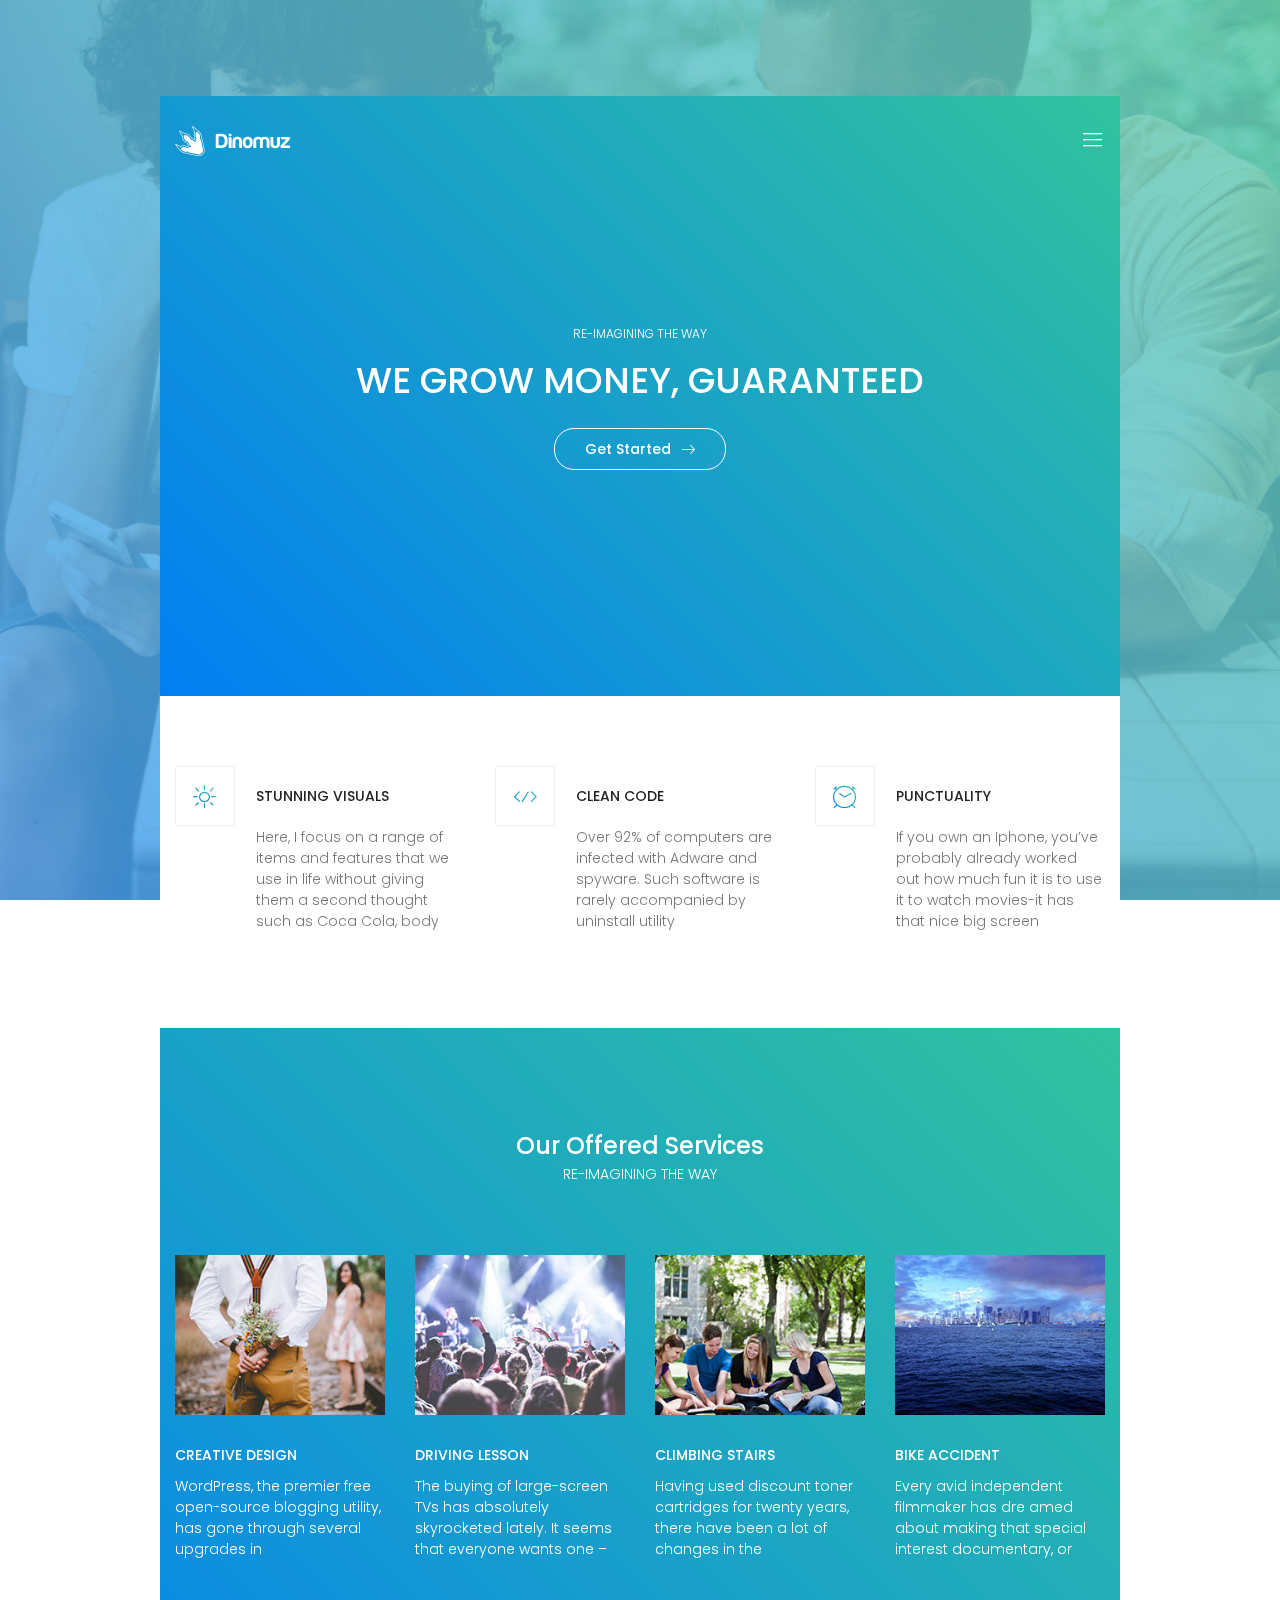
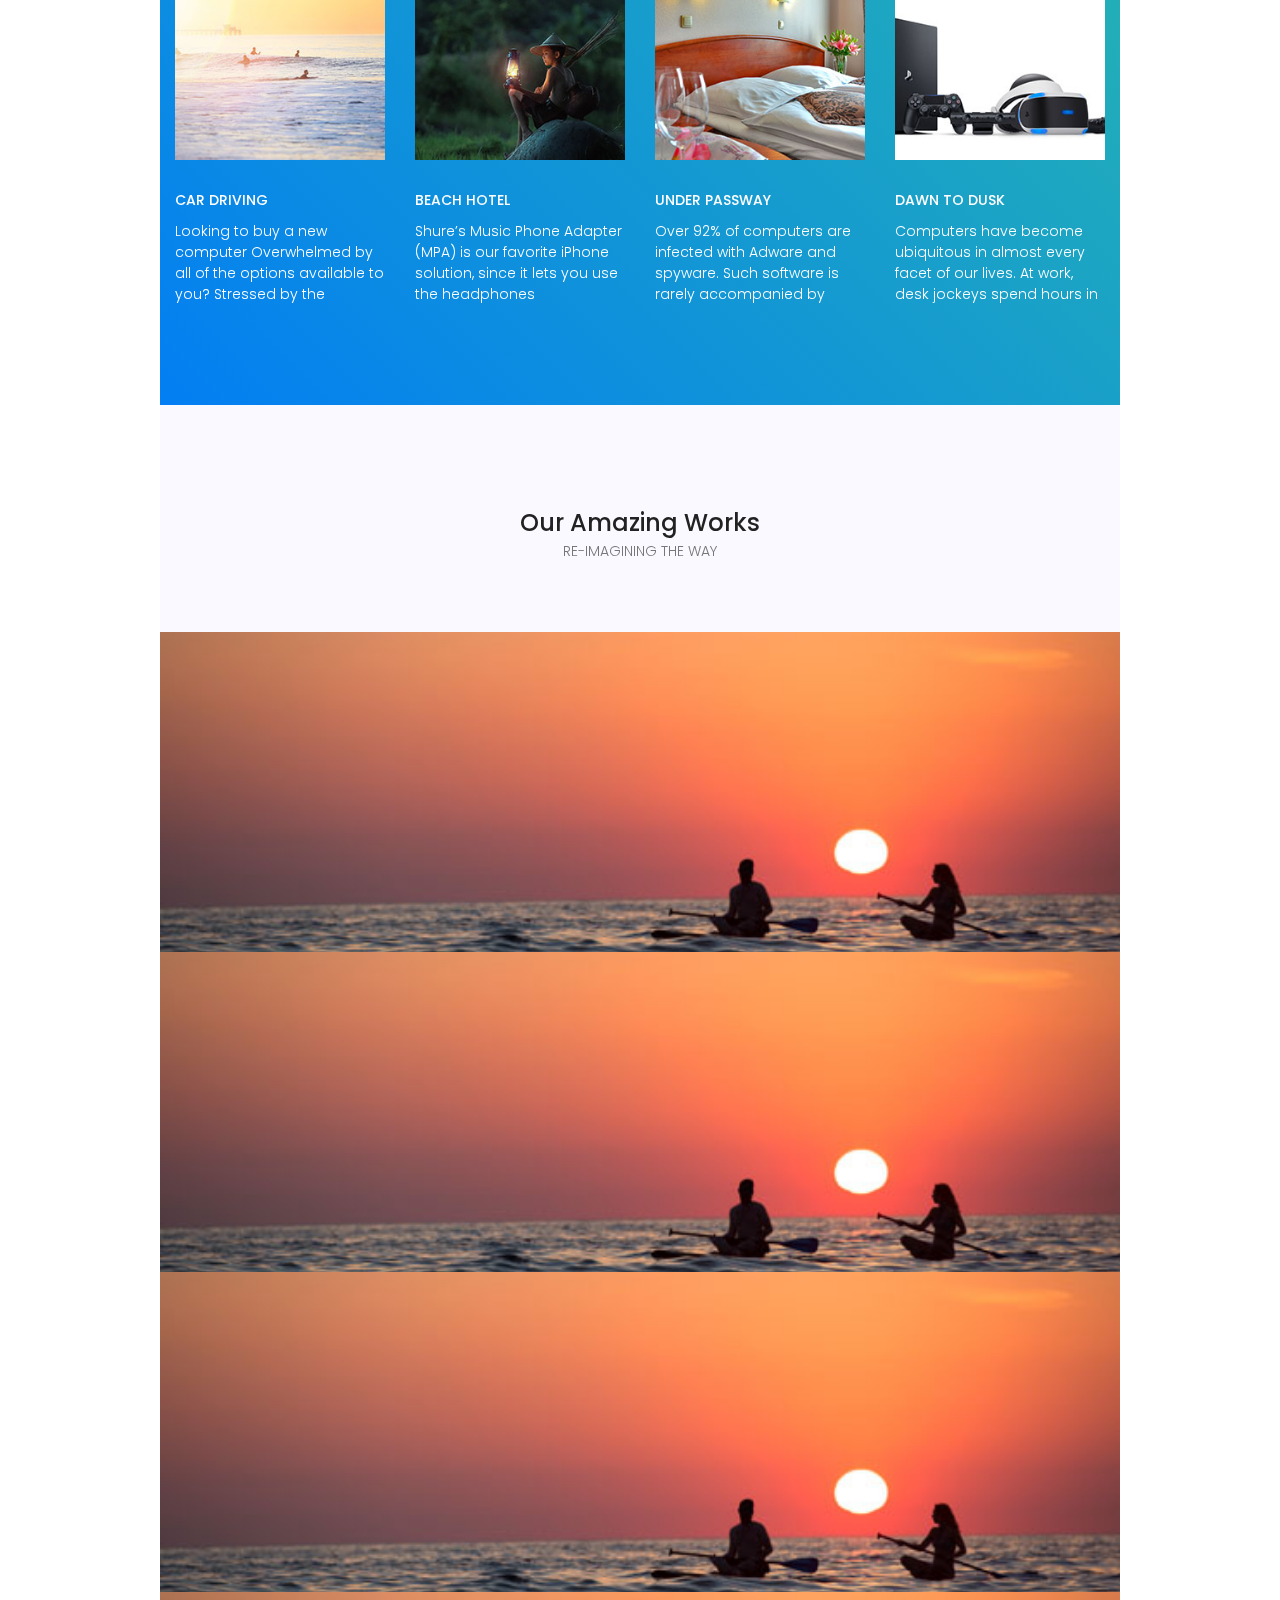
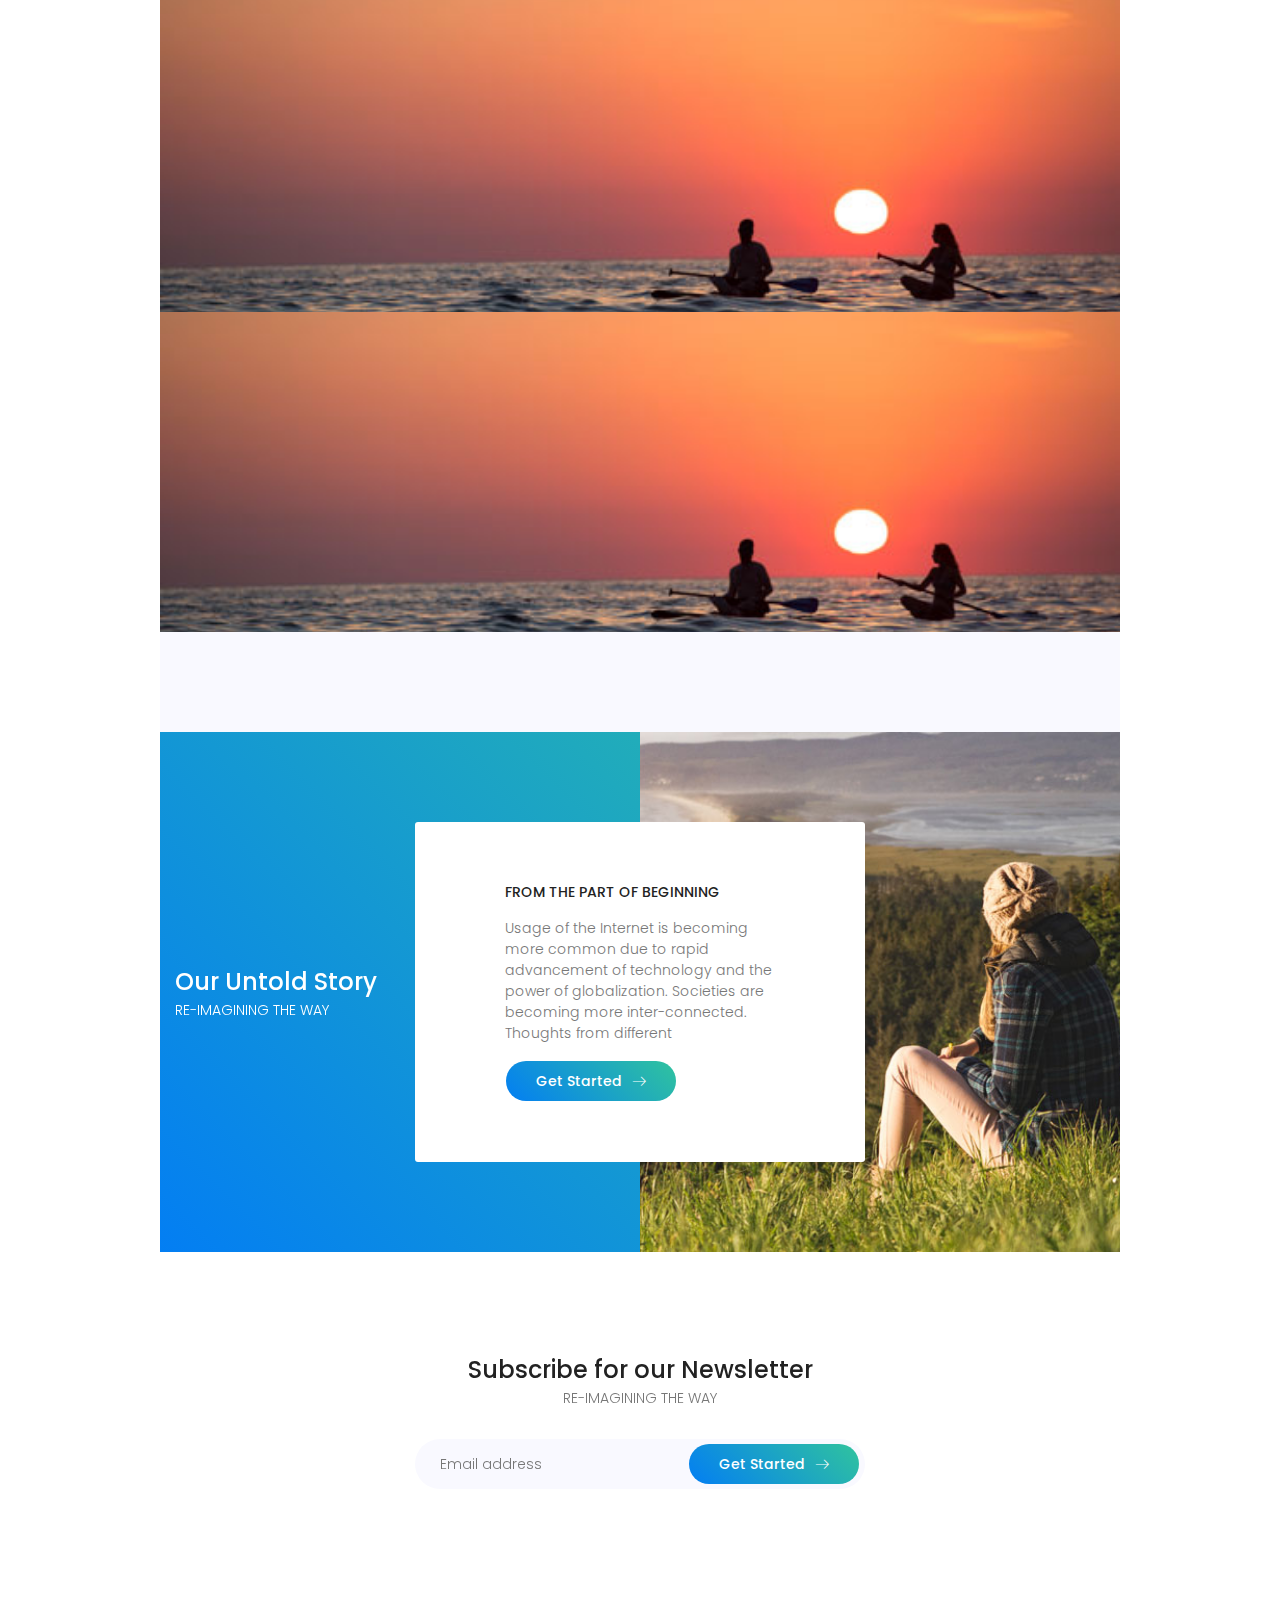
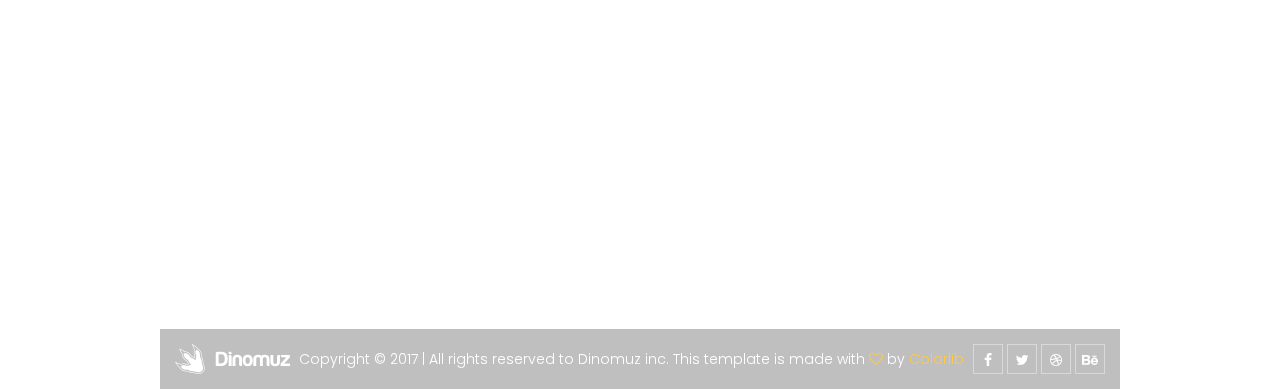
<file: index.html>
<!DOCTYPE html>
<html lang="en" dir="ltr">

<head>
	<meta name="viewport" content="width=device-width, initial-scale=1, shrink-to-fit=no">
	<!-- Favicon ここでファビコンを設定します。-->
	<link rel="shortcut icon" href="img/sample.png">
	<meta name="author" content="AIESEC in Japan">
	<!-- Meta Description -->
	<meta name="description" content="ここにサイトの説明が入ります。50文字を目安で">
	<!-- このサイトに関連するキーワードを入れておきましょう-->
	<meta name="keywords" content="インターン,海外,アイセック">
	<meta charset="UTF-8">
	<!-- タイトルを書きましょう。 -->
	<title>LP_Format</title>
<!--===========================
CSS
=============================== -->
  <link rel="stylesheet" href="css/linearicons.css">
  <link rel="stylesheet" href="css/owl.carousel.css">
  <link rel="stylesheet" href="css/font-awesome.min.css">
  <link rel="stylesheet" href="css/nice-select.css">
  <link rel="stylesheet" href="css/bootstrap.css">
  <link rel="stylesheet" href="css/main.css">
  <link rel="stylesheet" href="css/style.css">
<!--===========================
Google Font
=========================== -->
  <link href="https://fonts.googleapis.com/css?family=Poppins:300,500,600" rel="stylesheet">

  <!--===========================
  Google Analysis もしGAを入れるならこの下に
  =========================== -->


</head>

<body>
  <div class="main-wrapper-first">
    <header class="site-header">
      <div class="container">
        <div class="header-wrap">
          <div class="header-top d-flex justify-content-between align-items-center">
            <div class="logo">
              <a href="index.html"><img src="img/logo.png" alt=""></a>
            </div>
            <div class="main-menubar d-flex align-items-center">
              <nav class="hide">
                <a href="index.html">Home</a>
                <a href="generic.html">Generic</a>
                <a href="elements.html">Elements</a>
              </nav>
              <div class="menu-bar"><span class="lnr lnr-menu"></span></div>
            </div>
          </div>
        </div>
      </div>
    </header>
    <div class="banner-area">
      <div class="container">
        <div class="row justify-content-center height align-items-center">
          <div class="col-lg-8">
            <div class="banner-content text-center">
              <span class="text-white top text-uppercase">Re-imagining the way</span>
              <h1 class="text-white text-uppercase">We grow money, Guaranteed</h1>
              <a href="#" class="primary-btn d-inline-flex align-items-center"><span class="mr-10">Get Started</span><span class="lnr lnr-arrow-right"></span></a>
            </div>
          </div>
        </div>
      </div>
    </div>

    <!-- Start Feature Area -->
    <main class="site-main">

    <section class="featured-area">
      <div class="container">
        <div class="row">
          <div class="col-md-4">
            <div class="single-feature d-flex flex-wrap justify-content-between">
              <div class="icon d-flex align-items-center justify-content-center">
                <span class="lnr lnr-sun"></span>
              </div>
              <div class="desc">
                <h6 class="title text-uppercase">Stunning Visuals</h6>
                <p>Here, I focus on a range of items and features that we use in life without giving them a second thought such as Coca Cola, body</p>
              </div>
            </div>
          </div>
          <div class="col-md-4">
            <div class="single-feature d-flex flex-wrap justify-content-between">
              <div class="icon d-flex align-items-center justify-content-center">
                <span class="lnr lnr-code"></span>
              </div>
              <div class="desc">
                <h6 class="title text-uppercase">Clean Code</h6>
                <p>Over 92% of computers are infected with Adware and spyware. Such software is rarely accompanied by uninstall utility </p>
              </div>
            </div>
          </div>
          <div class="col-md-4">
            <div class="single-feature d-flex flex-wrap justify-content-between">
              <div class="icon d-flex align-items-center justify-content-center">
                <span class="lnr lnr-clock"></span>
              </div>
              <div class="desc">
                <h6 class="title text-uppercase">Punctuality</h6>
                <p>If you own an Iphone, you’ve probably already worked out how much fun it is to use it to watch movies-it has that nice big screen</p>
              </div>
            </div>
          </div>
        </div>
      </div>
    </section>
    <!-- End Feature Area -->
    <!-- Start Service Area -->
    <section class="service-area">
      <div class="container">
        <div class="row justify-content-center">
          <div class="col-lg-8">
            <div class="section-title text-center">
              <h3 class="text-white">Our Offered Services</h3>
              <span class="text-white text-uppercase">Re-imagining the way</span>
            </div>
          </div>
        </div>
        <div class="row">
          <div class="col-lg-3 col-sm-6">
            <div class="single-service">
              <div class="thumb" style="background: url(img/s1.jpg);">
                <div class="overlay overlay-content d-flex justify-content-center align-items-center">
                  <a href="#" class="primary-btn hover d-inline-flex align-items-center"><span class="mr-10">Get Started</span><span class="lnr lnr-arrow-right"></span></a>
                </div>
              </div>
              <div class="desc">
                <h6 class="text-uppercase text-white">Creative Design</h6>
                <p class="text-white">WordPress, the premier free open-source blogging utility, has gone through several upgrades in</p>
              </div>
            </div>
          </div>
          <div class="col-lg-3 col-sm-6">
            <div class="single-service">
              <div class="thumb" style="background: url(img/s2.jpg);">
                <div class="overlay overlay-content d-flex justify-content-center align-items-center">
                  <a href="#" class="primary-btn hover d-inline-flex align-items-center"><span class="mr-10">Get Started</span><span class="lnr lnr-arrow-right"></span></a>
                </div>
              </div>
              <div class="desc">
                <h6 class="text-uppercase text-white">Driving Lesson</h6>
                <p class="text-white">The buying of large-screen TVs has absolutely skyrocketed lately. It seems that everyone wants one – </p>
              </div>
            </div>
          </div>
          <div class="col-lg-3 col-sm-6">
            <div class="single-service">
              <div class="thumb" style="background: url(img/s3.jpg);">
                <div class="overlay overlay-content d-flex justify-content-center align-items-center">
                  <a href="#" class="primary-btn hover d-inline-flex align-items-center"><span class="mr-10">Get Started</span><span class="lnr lnr-arrow-right"></span></a>
                </div>
              </div>
              <div class="desc">
                <h6 class="text-uppercase text-white">Climbing Stairs</h6>
                <p class="text-white">Having used discount toner cartridges for twenty years, there have been a lot of changes in the </p>
              </div>
            </div>
          </div>
          <div class="col-lg-3 col-sm-6">
            <div class="single-service">
              <div class="thumb" style="background: url(img/s4.jpg);">
                <div class="overlay overlay-content d-flex justify-content-center align-items-center">
                  <a href="#" class="primary-btn hover d-inline-flex align-items-center"><span class="mr-10">Get Started</span><span class="lnr lnr-arrow-right"></span></a>
                </div>
              </div>
              <div class="desc">
                <h6 class="text-uppercase text-white">Bike Accident</h6>
                <p class="text-white">Every avid independent filmmaker has dre amed about making that special interest documentary, or </p>
              </div>
            </div>
          </div>
          <div class="col-lg-3 col-sm-6">
            <div class="single-service">
              <div class="thumb" style="background: url(img/s5.jpg);">
                <div class="overlay overlay-content d-flex justify-content-center align-items-center">
                  <a href="#" class="primary-btn hover d-inline-flex align-items-center"><span class="mr-10">Get Started</span><span class="lnr lnr-arrow-right"></span></a>
                </div>
              </div>
              <div class="desc">
                <h6 class="text-uppercase text-white">Car Driving</h6>
                <p class="text-white">Looking to buy a new computer Overwhelmed by all of the options available to you? Stressed by the </p>
              </div>
            </div>
          </div>
          <div class="col-lg-3 col-sm-6">
            <div class="single-service">
              <div class="thumb" style="background: url(img/s6.jpg);">
                <div class="overlay overlay-content d-flex justify-content-center align-items-center">
                  <a href="#" class="primary-btn hover d-inline-flex align-items-center"><span class="mr-10">Get Started</span><span class="lnr lnr-arrow-right"></span></a>
                </div>
              </div>
              <div class="desc">
                <h6 class="text-uppercase text-white">Beach HoTel</h6>
                <p class="text-white">Shure’s Music Phone Adapter (MPA) is our favorite iPhone solution, since it lets you use the headphones </p>
              </div>
            </div>
          </div>
          <div class="col-lg-3 col-sm-6">
            <div class="single-service">
              <div class="thumb" style="background: url(img/s7.jpg);">
                <div class="overlay overlay-content d-flex justify-content-center align-items-center">
                  <a href="#" class="primary-btn hover d-inline-flex align-items-center"><span class="mr-10">Get Started</span><span class="lnr lnr-arrow-right"></span></a>
                </div>
              </div>
              <div class="desc">
                <h6 class="text-uppercase text-white">Under Passway</h6>
                <p class="text-white">Over 92% of computers are infected with Adware and spyware. Such software is rarely accompanied by</p>
              </div>
            </div>
          </div>
          <div class="col-lg-3 col-sm-6">
            <div class="single-service">
              <div class="thumb" style="background: url(img/s8.jpg);">
                <div class="overlay overlay-content d-flex justify-content-center align-items-center">
                  <a href="#" class="primary-btn hover d-inline-flex align-items-center"><span class="mr-10">Get Started</span><span class="lnr lnr-arrow-right"></span></a>
                </div>
              </div>
              <div class="desc">
                <h6 class="text-uppercase text-white">Dawn to dusk</h6>
                <p class="text-white">Computers have become ubiquitous in almost every facet of our lives. At work, desk jockeys spend hours in </p>
              </div>
            </div>
          </div>
        </div>
      </div>
    </section>
    <!-- End Service Area -->
    <!-- Start Amazing Works Area -->
  </div>
  <div class="main-wrapper">
    <section class="amazing-works-area">
        <div class="row justify-content-center">
          <div class="col-lg-8">
            <div class="section-title text-center">
              <h3>Our Amazing Works</h3>
              <span class="text-uppercase">Re-imagining the way</span>
            </div>
          </div>
        </div>
        <div class="active-works-carousel mt-40">
          <div class="item">
            <div class="thumb" style="background: url(img/w1.jpg);"></div>
            <div class="caption text-center">
              <h6 class="text-uppercase">Vector Illustration</h6>
              <p>LCD screens are uniquely modern in style, and the liquid crystals that make them work have allowed humanity to</p>
            </div>
          </div>
          <div class="item">
            <div class="thumb" style="background: url(img/w1.jpg);"></div>
            <div class="caption text-center">
              <h6 class="text-uppercase">Vector Illustration</h6>
              <p>LCD screens are uniquely modern in style, and the liquid crystals that make them work have allowed humanity to</p>
            </div>
          </div>
          <div class="item">
            <div class="thumb" style="background: url(img/w1.jpg);"></div>
            <div class="caption text-center">
              <h6 class="text-uppercase">Vector Illustration</h6>
              <p>LCD screens are uniquely modern in style, and the liquid crystals that make them work have allowed humanity to</p>
            </div>
          </div>
          <div class="item">
            <div class="thumb" style="background: url(img/w1.jpg);"></div>
            <div class="caption text-center">
              <h6 class="text-uppercase">Vector Illustration</h6>
              <p>LCD screens are uniquely modern in style, and the liquid crystals that make them work have allowed humanity to</p>
            </div>
          </div>
          <div class="item">
            <div class="thumb" style="background: url(img/w1.jpg);"></div>
            <div class="caption text-center">
              <h6 class="text-uppercase">Vector Illustration</h6>
              <p>LCD screens are uniquely modern in style, and the liquid crystals that make them work have allowed humanity to</p>
            </div>
          </div>
        </div>
    </section>
  </div>
  <div class="main-wrapper">
    <!-- End Amazing Works Area -->
    <!-- Start Story Area -->
    <section class="story-area">
      <div class="container">
        <div class="row align-items-center">
          <div class="col-lg-3">
            <div class="story-title">
              <h3 class="text-white">Our Untold Story</h3>
              <span class="text-uppercase text-white">Re-imagining the way</span>
            </div>
          </div>
          <div class="col-lg-6">
            <div class="story-box">
              <h6 class="text-uppercase">From the part of beginning</h6>
              <p>Usage of the Internet is becoming more common due to rapid advancement of technology and the power of globalization. Societies are becoming more inter-connected. Thoughts from different</p>
              <a href="#" class="primary-btn hover d-inline-flex align-items-center"><span class="mr-10">Get Started</span><span class="lnr lnr-arrow-right"></span></a>
            </div>
          </div>
        </div>
      </div>
    </section>
    <!-- End Story Area -->
    <!-- Start Subscription Area -->
    <section class="subscription-area">
      <div class="container">
        <div class="row justify-content-center">
          <div class="col-lg-8">
            <div class="section-title text-center">
              <h3>Subscribe for our Newsletter</h3>
              <span class="text-uppercase">Re-imagining the way</span>
            </div>
          </div>
        </div>
        <div class="row justify-content-center">
          <div class="col-lg-6">
            <div id="mc_embed_signup">
              <form target="_blank" novalidate action="https://spondonit.us12.list-manage.com/subscribe/post?u=1462626880ade1ac87bd9c93a&id=92a4423d01" method="get" class="subscription relative">
                <input type="email" name="EMAIL" placeholder="Email address" onfocus="this.placeholder = ''" onblur="this.placeholder = 'Email address'" required>
                <div style="position: absolute; left: -5000px;">
                  <input type="text" name="b_36c4fd991d266f23781ded980_aefe40901a" tabindex="-1" value="">
                </div>
                <button class="primary-btn hover d-inline-flex align-items-center"><span class="mr-10">Get Started</span><span class="lnr lnr-arrow-right"></span></button>
                <div class="info"></div>
              </form>
            </div>
          </div>
        </div>
      </div>
    </section>

  </main>
    <!-- End Subscription Area -->
    <!-- Start Footer Widget Area -->
    <section class="footer-widget-area">
      <div class="container">
        <div class="row">
          <div class="col-md-4">
            <div class="single-widget d-flex flex-wrap justify-content-between">
              <div class="icon d-flex align-items-center justify-content-center">
                <span class="lnr lnr-pushpin"></span>
              </div>
              <div class="desc">
                <h6 class="title text-uppercase">Address</h6>
                <p>56/8, panthapath, west <br> dhanmondi, kalabagan, <br>Dhaka - 1205</p>
              </div>
            </div>
          </div>
          <div class="col-md-4">
            <div class="single-widget d-flex flex-wrap justify-content-between">
              <div class="icon d-flex align-items-center justify-content-center">
                <span class="lnr lnr-earth"></span>
              </div>
              <div class="desc">
                <h6 class="title text-uppercase">Email Address</h6>
                <div class="contact">
                  <a href="mailto:info@dataarc.com">info@dataarc.com</a> <br>
                  <a href="mailto:support@dataarc.com">support@dataarc.com</a>
                </div>
              </div>
            </div>
          </div>
          <div class="col-md-4">
            <div class="single-widget d-flex flex-wrap justify-content-between">
              <div class="icon d-flex align-items-center justify-content-center">
                <span class="lnr lnr-phone"></span>
              </div>
              <div class="desc">
                <h6 class="title text-uppercase">Phone Number</h6>
                <div class="contact">
                  <a href="tel:1545">012 4562 982 3612</a> <br>
                  <a href="tel:54512">012 6321 956 4587</a>
                </div>
              </div>
            </div>
          </div>
        </div>
      </div>
    </section>
    <!-- End Footer Widget Area -->
    <!-- Start footer Area -->
    <footer class="site-footer">
      <div class="container">
        <div class="footer-content d-flex justify-content-between align-items-center flex-wrap">
          <div class="logo">
            <img src="img/logo.png" alt="">
          </div>
          <div class="copy-right-text">Copyright &copy; 2017  |  All rights reserved to Dinomuz inc. This template is made with <i class="fa fa-heart-o" aria-hidden="true"></i> by <a href="https://colorlib.com" target="_blank">Colorlib</a></div>
          <div class="footer-social">
            <a href="#"><i class="fa fa-facebook"></i></a>
            <a href="#"><i class="fa fa-twitter"></i></a>
            <a href="#"><i class="fa fa-dribbble"></i></a>
            <a href="#"><i class="fa fa-behance"></i></a>
          </div>
        </div>
      </div>
    </footer>
    <!-- End footer Area -->
  </div>
  <!--
JavaScripts
========================== -->
  <script src="js/vendor/jquery-2.2.4.min.js"></script>
  <script src="https://cdnjs.cloudflare.com/ajax/libs/popper.js/1.11.0/umd/popper.min.js" integrity="sha384-b/U6ypiBEHpOf/4+1nzFpr53nxSS+GLCkfwBdFNTxtclqqenISfwAzpKaMNFNmj4" crossorigin="anonymous"></script>
  <script src="js/vendor/bootstrap.min.js"></script>
  <script src="js/jquery.ajaxchimp.min.js"></script>
  <script src="js/owl.carousel.min.js"></script>
  <script src="js/jquery.nice-select.min.js"></script>
  <script src="js/main.js"></script>
</body>

</html>
</file>
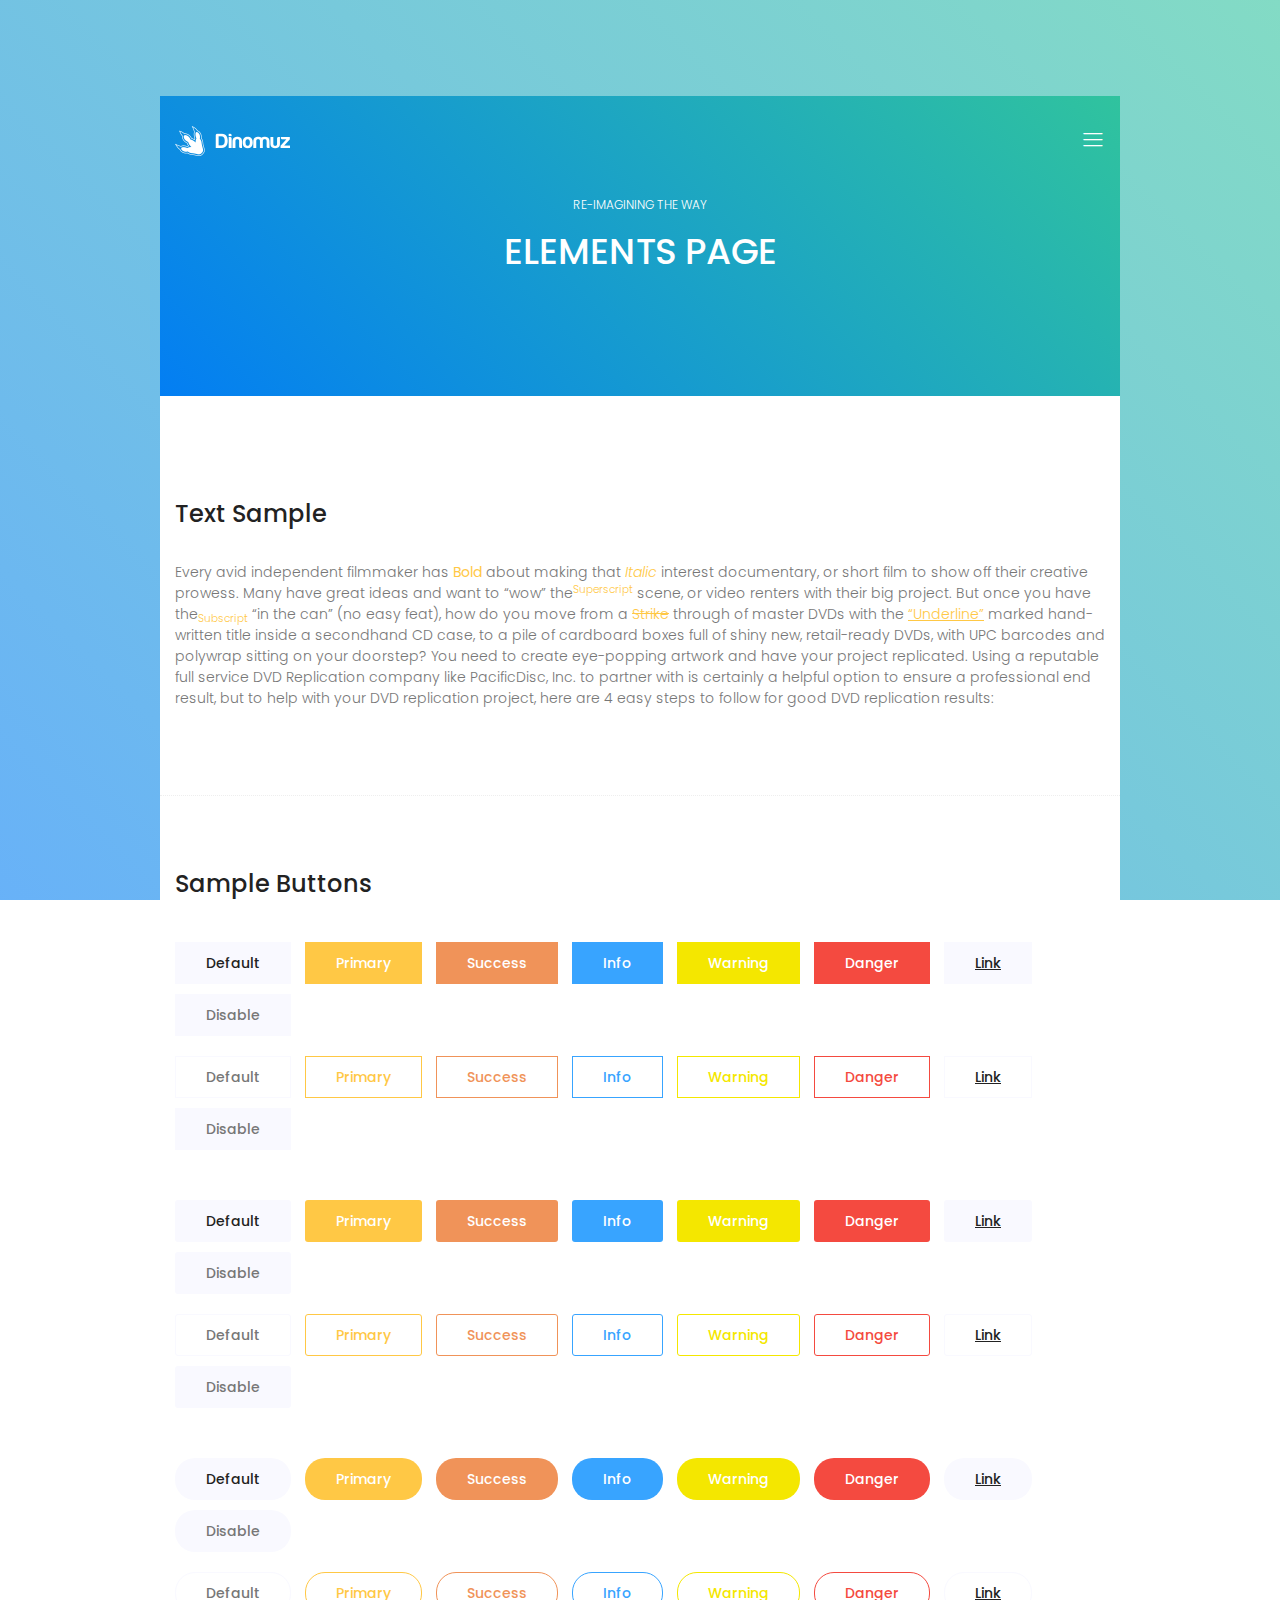
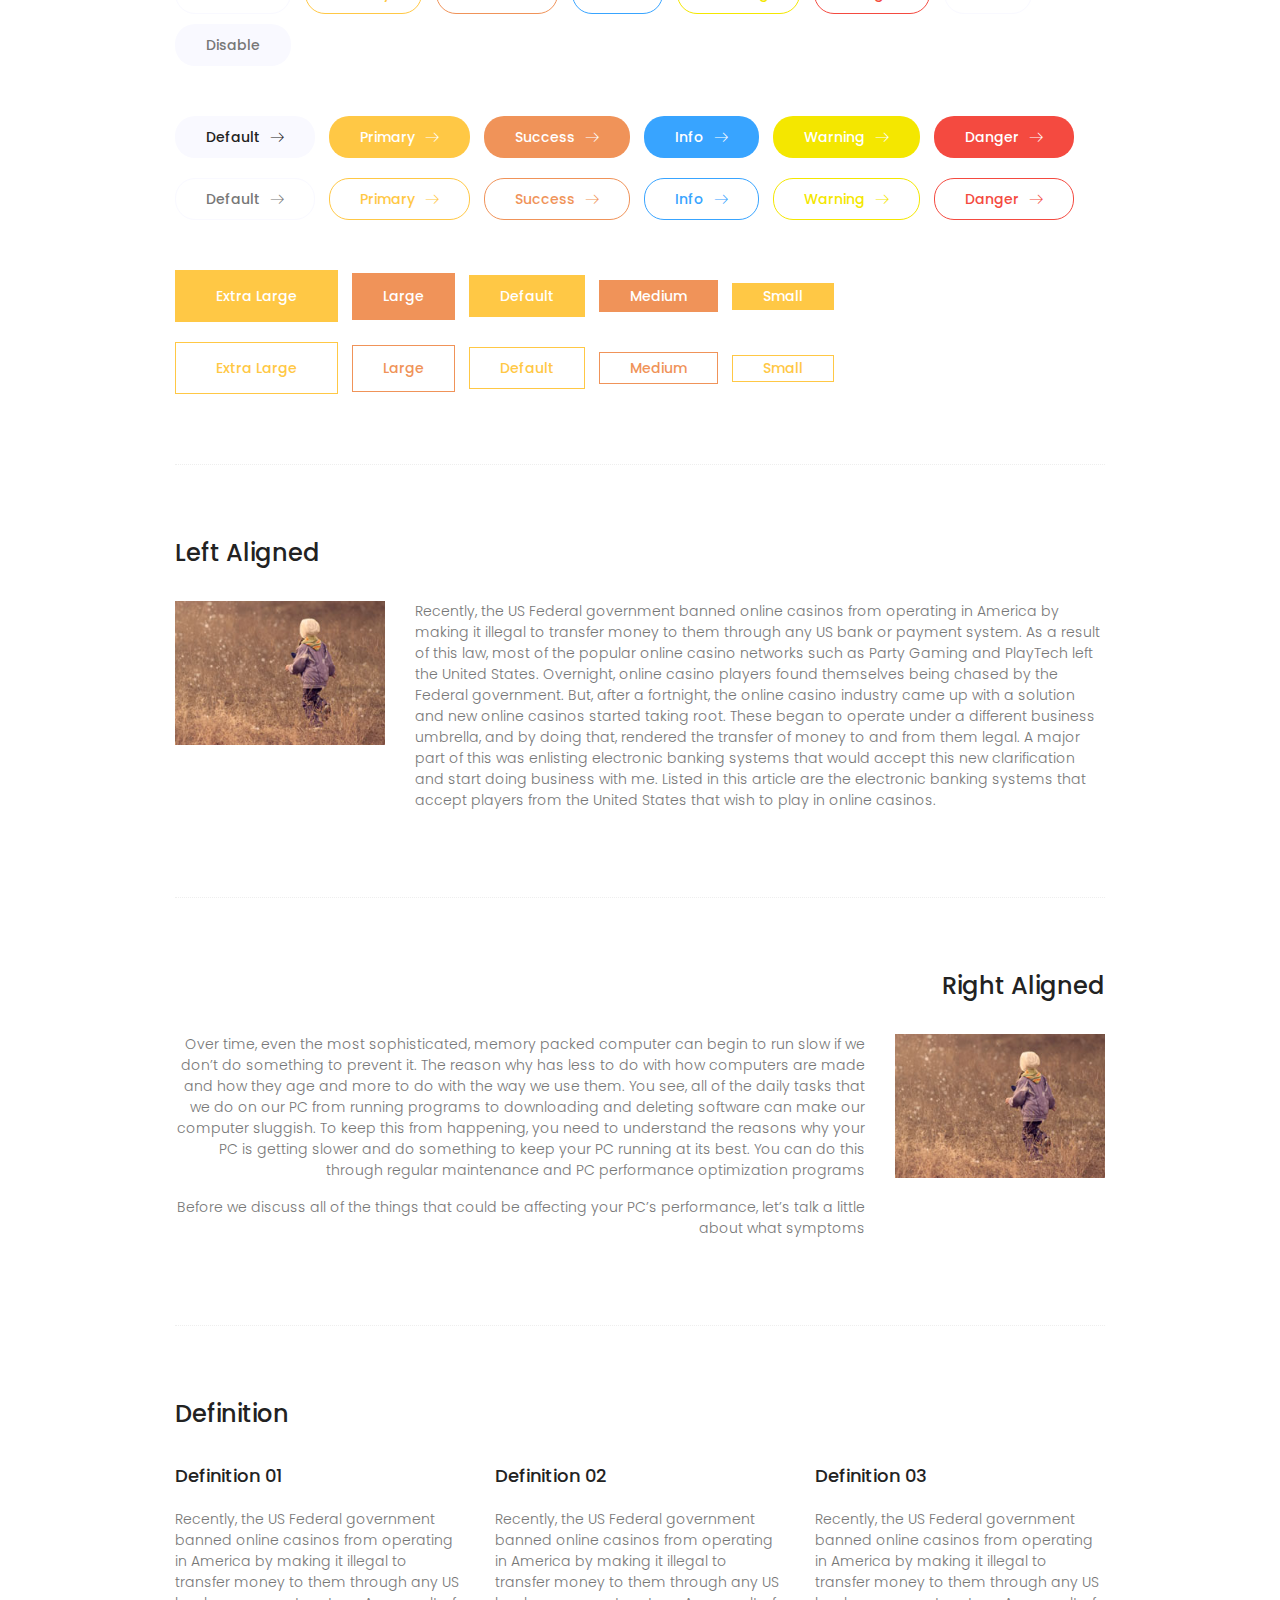
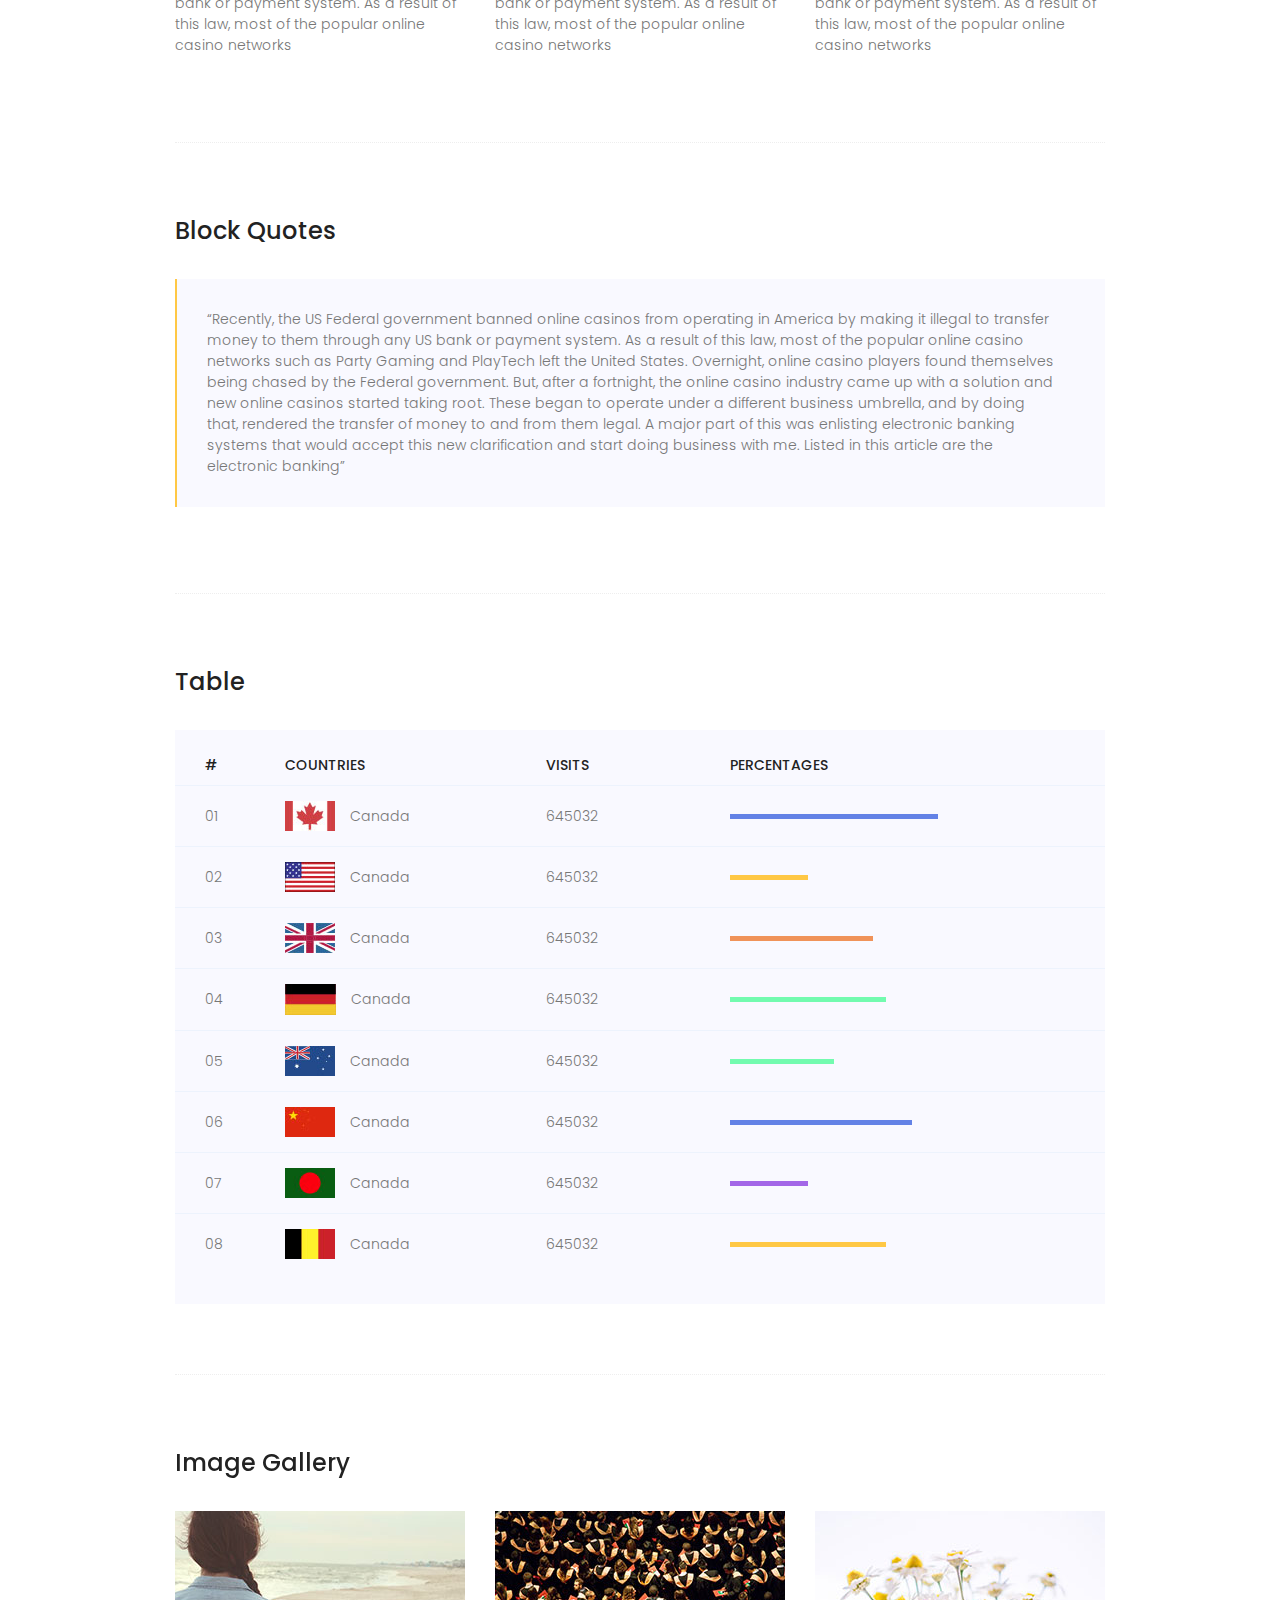
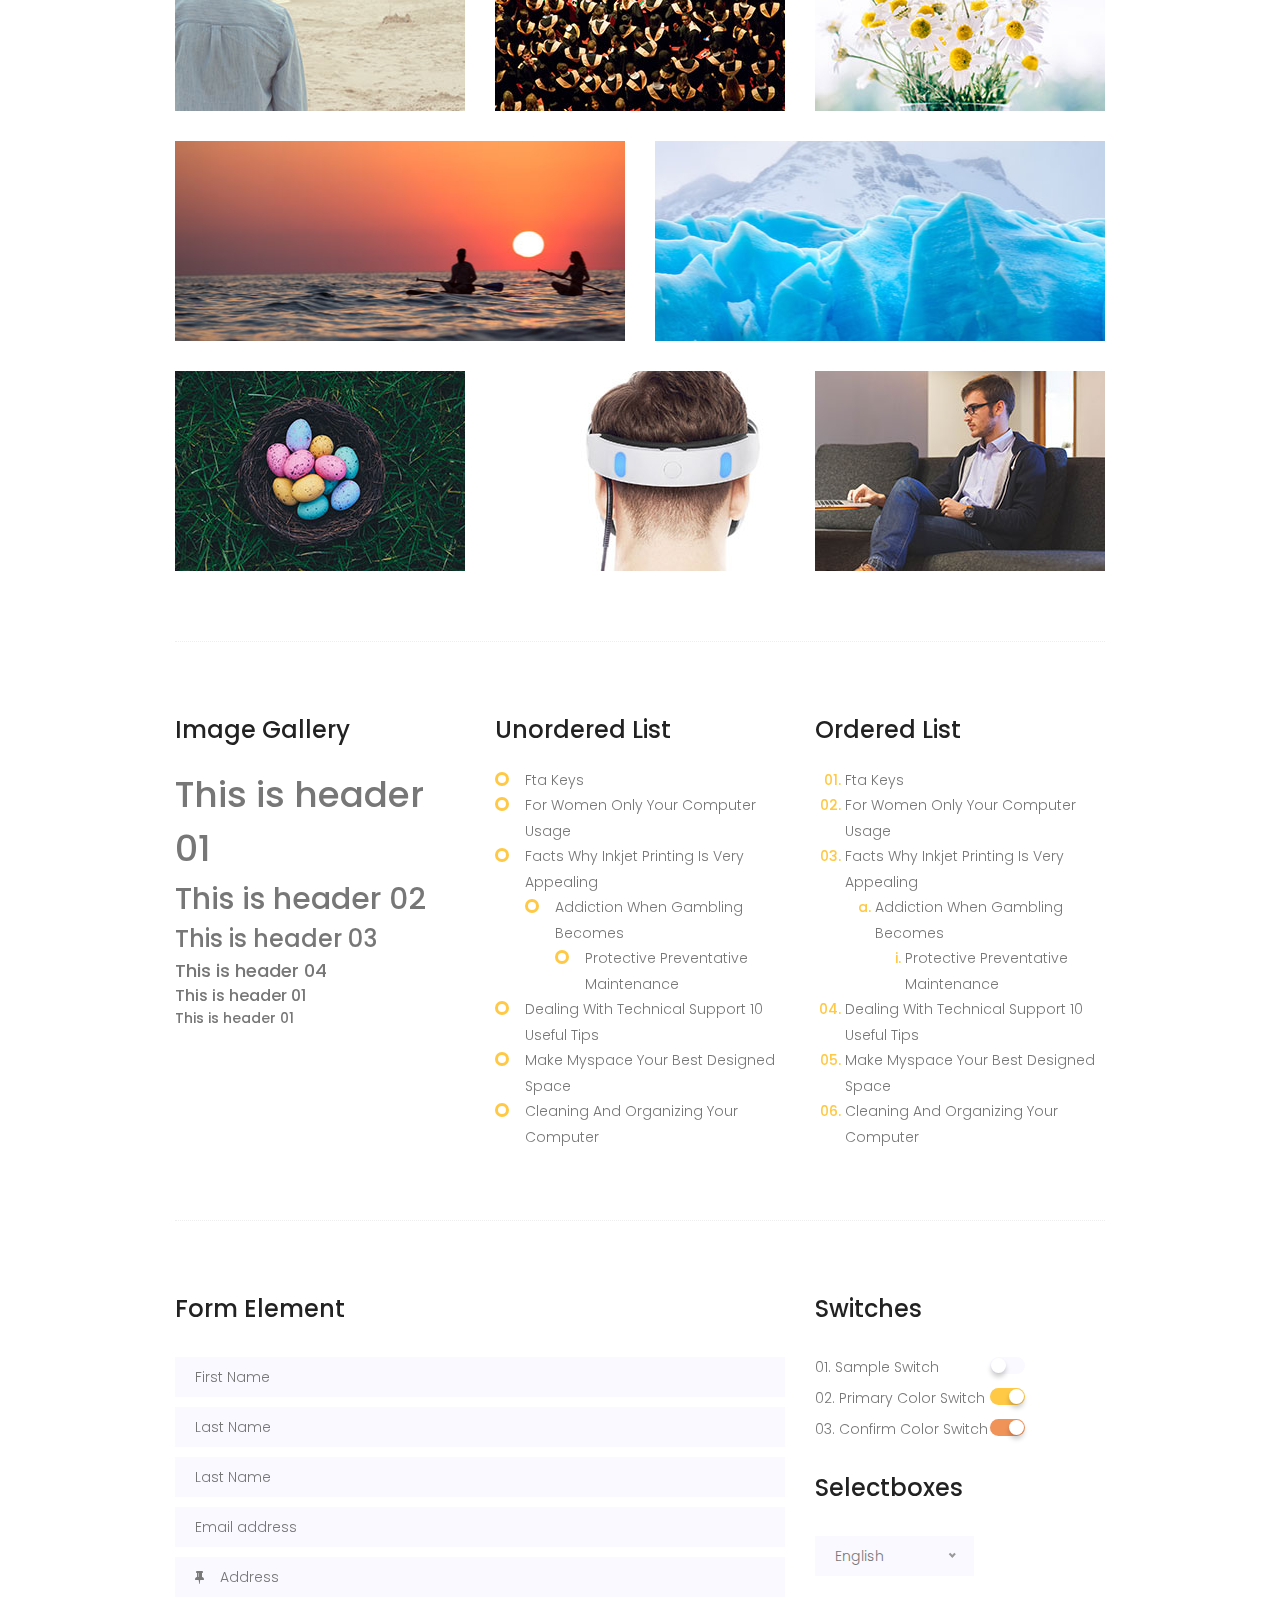
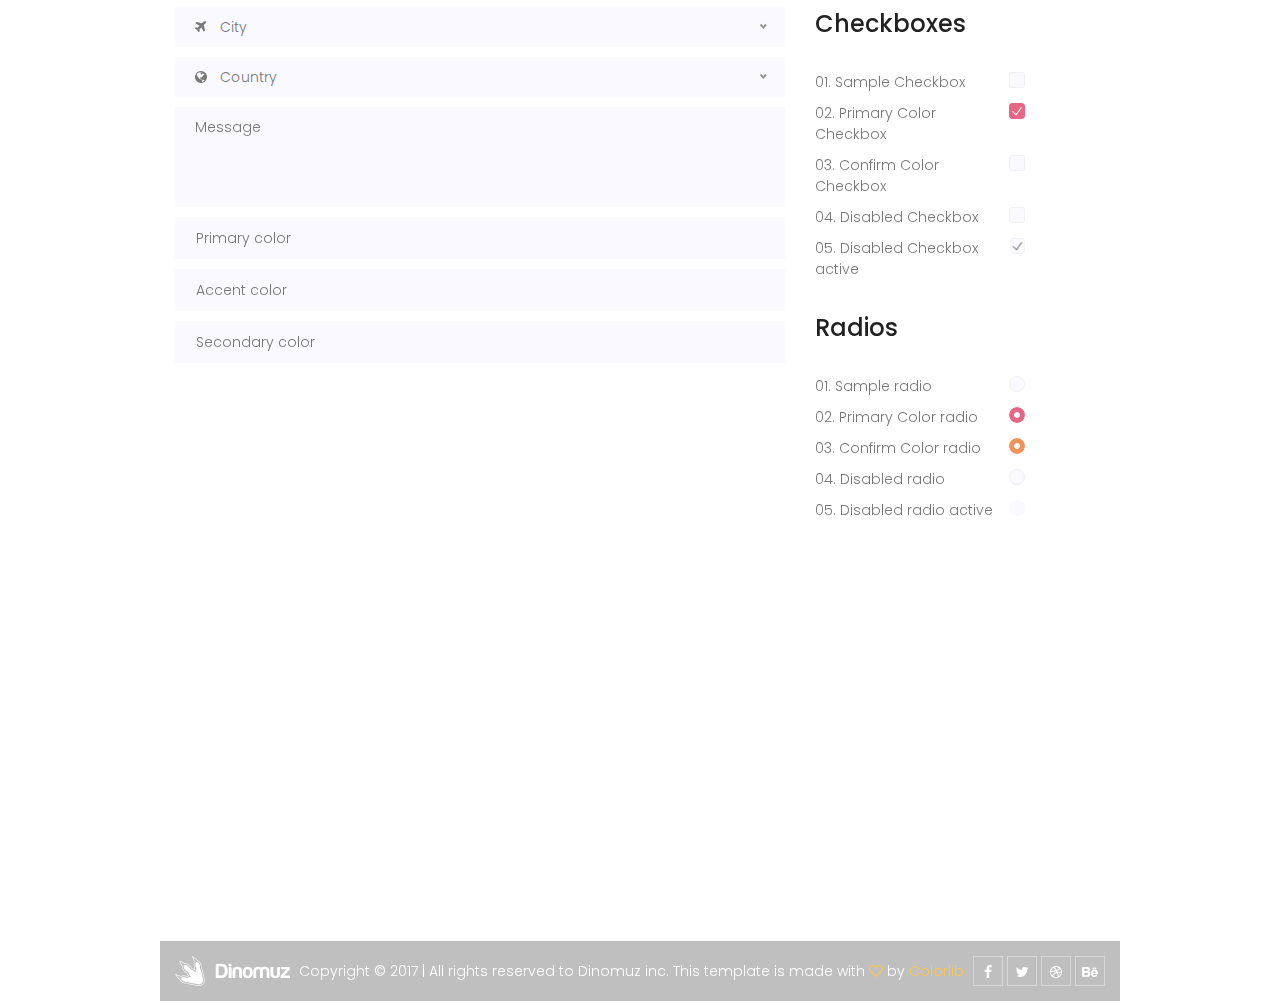
<file: elements.html>
<!DOCTYPE html>
<html lang="zxx" class="no-js">
	<head>
		<!-- Mobile Specific Meta -->
		<meta name="viewport" content="width=device-width, initial-scale=1, shrink-to-fit=no">
		<!-- Favicon-->
		<link rel="shortcut icon" href="img/fav.png">
		<!-- Author Meta -->
		<meta name="author" content="CodePixar">
		<!-- Meta Description -->
		<meta name="description" content="">
		<!-- Meta Keyword -->
		<meta name="keywords" content="">
		<!-- meta character set -->
		<meta charset="UTF-8">
		<!-- Site Title -->
		<title>Dinomuz</title>
		<link href="https://fonts.googleapis.com/css?family=Poppins:300,500,600" rel="stylesheet">
		<!--
		CSS
		============================================= -->
		<link rel="stylesheet" href="css/linearicons.css">
		<link rel="stylesheet" href="css/owl.carousel.css">
		<link rel="stylesheet" href="css/font-awesome.min.css">
		<link rel="stylesheet" href="css/nice-select.css">
		<link rel="stylesheet" href="css/magnific-popup.css">
		<link rel="stylesheet" href="css/bootstrap.css">
		<link rel="stylesheet" href="css/main.css">
	</head>
	<body>
		<div class="main-wrapper-first">
			<header>
				<div class="container">
					<div class="header-wrap">
						<div class="header-top d-flex justify-content-between align-items-center">
							<div class="logo">
								<a href="index.html"><img src="img/logo.png" alt=""></a>
							</div>
							<div class="main-menubar d-flex align-items-center">
								<nav class="hide">
									<a href="index.html">Home</a>
									<a href="generic.html">Generic</a>
									<a href="elements.html">Elements</a>
								</nav>
								<div class="menu-bar"><span class="lnr lnr-menu"></span></div>
							</div>
						</div>
					</div>
				</div>
			</header>
			<div class="banner-area">
				<div class="container">
					<div class="row justify-content-center generic-height align-items-center">
						<div class="col-lg-8">
							<div class="banner-content text-center">
								<span class="text-white top text-uppercase">Re-imagining the way</span>
								<h1 class="text-white text-uppercase">Elements Page</h1>
							</div>
						</div>
					</div>
				</div>
			</div>
			<!-- Start Sample Area -->
			<section class="sample-text-area">
				<div class="container">
					<h3 class="text-heading">Text Sample</h3>
					<p class="sample-text">
						Every avid independent filmmaker has <b>Bold</b> about making that <i>Italic</i> interest documentary, or short film to show off their creative prowess. Many have great ideas and want to “wow” the<sup>Superscript</sup> scene, or video renters with their big project.  But once you have the<sub>Subscript</sub> “in the can” (no easy feat), how do you move from a <del>Strike</del> through of master DVDs with the <u>“Underline”</u> marked hand-written title inside a secondhand CD case, to a pile of cardboard boxes full of shiny new, retail-ready DVDs, with UPC barcodes and polywrap sitting on your doorstep?  You need to create eye-popping artwork and have your project replicated. Using a reputable full service DVD Replication company like PacificDisc, Inc. to partner with is certainly a helpful option to ensure a professional end result, but to help with your DVD replication project, here are 4 easy steps to follow for good DVD replication results:
					</p>
				</div>
			</section>
			<!-- End Sample Area -->
			<!-- Start Button -->
			<section class="button-area">
				<div class="container border-top-generic">
					<h3 class="text-heading">Sample Buttons</h3>
					<div class="button-group-area">
						<a href="#" class="genric-btn default">Default</a>
						<a href="#" class="genric-btn primary">Primary</a>
						<a href="#" class="genric-btn success">Success</a>
						<a href="#" class="genric-btn info">Info</a>
						<a href="#" class="genric-btn warning">Warning</a>
						<a href="#" class="genric-btn danger">Danger</a>
						<a href="#" class="genric-btn link">Link</a>
						<a href="#" class="genric-btn disable">Disable</a>
					</div>
					<div class="button-group-area mt-10">
						<a href="#" class="genric-btn default-border">Default</a>
						<a href="#" class="genric-btn primary-border">Primary</a>
						<a href="#" class="genric-btn success-border">Success</a>
						<a href="#" class="genric-btn info-border">Info</a>
						<a href="#" class="genric-btn warning-border">Warning</a>
						<a href="#" class="genric-btn danger-border">Danger</a>
						<a href="#" class="genric-btn link-border">Link</a>
						<a href="#" class="genric-btn disable">Disable</a>
					</div>
					<div class="button-group-area mt-40">
						<a href="#" class="genric-btn default radius">Default</a>
						<a href="#" class="genric-btn primary radius">Primary</a>
						<a href="#" class="genric-btn success radius">Success</a>
						<a href="#" class="genric-btn info radius">Info</a>
						<a href="#" class="genric-btn warning radius">Warning</a>
						<a href="#" class="genric-btn danger radius">Danger</a>
						<a href="#" class="genric-btn link radius">Link</a>
						<a href="#" class="genric-btn disable radius">Disable</a>
					</div>
					<div class="button-group-area mt-10">
						<a href="#" class="genric-btn default-border radius">Default</a>
						<a href="#" class="genric-btn primary-border radius">Primary</a>
						<a href="#" class="genric-btn success-border radius">Success</a>
						<a href="#" class="genric-btn info-border radius">Info</a>
						<a href="#" class="genric-btn warning-border radius">Warning</a>
						<a href="#" class="genric-btn danger-border radius">Danger</a>
						<a href="#" class="genric-btn link-border radius">Link</a>
						<a href="#" class="genric-btn disable radius">Disable</a>
					</div>
					<div class="button-group-area mt-40">
						<a href="#" class="genric-btn default circle">Default</a>
						<a href="#" class="genric-btn primary circle">Primary</a>
						<a href="#" class="genric-btn success circle">Success</a>
						<a href="#" class="genric-btn info circle">Info</a>
						<a href="#" class="genric-btn warning circle">Warning</a>
						<a href="#" class="genric-btn danger circle">Danger</a>
						<a href="#" class="genric-btn link circle">Link</a>
						<a href="#" class="genric-btn disable circle">Disable</a>
					</div>
					<div class="button-group-area mt-10">
						<a href="#" class="genric-btn default-border circle">Default</a>
						<a href="#" class="genric-btn primary-border circle">Primary</a>
						<a href="#" class="genric-btn success-border circle">Success</a>
						<a href="#" class="genric-btn info-border circle">Info</a>
						<a href="#" class="genric-btn warning-border circle">Warning</a>
						<a href="#" class="genric-btn danger-border circle">Danger</a>
						<a href="#" class="genric-btn link-border circle">Link</a>
						<a href="#" class="genric-btn disable circle">Disable</a>
					</div>
					<div class="button-group-area mt-40">
						<a href="#" class="genric-btn default circle arrow">Default<span class="lnr lnr-arrow-right"></span></a>
						<a href="#" class="genric-btn primary circle arrow">Primary<span class="lnr lnr-arrow-right"></span></a>
						<a href="#" class="genric-btn success circle arrow">Success<span class="lnr lnr-arrow-right"></span></a>
						<a href="#" class="genric-btn info circle arrow">Info<span class="lnr lnr-arrow-right"></span></a>
						<a href="#" class="genric-btn warning circle arrow">Warning<span class="lnr lnr-arrow-right"></span></a>
						<a href="#" class="genric-btn danger circle arrow">Danger<span class="lnr lnr-arrow-right"></span></a>
					</div>
					<div class="button-group-area mt-10">
						<a href="#" class="genric-btn default-border circle arrow">Default<span class="lnr lnr-arrow-right"></span></a>
						<a href="#" class="genric-btn primary-border circle arrow">Primary<span class="lnr lnr-arrow-right"></span></a>
						<a href="#" class="genric-btn success-border circle arrow">Success<span class="lnr lnr-arrow-right"></span></a>
						<a href="#" class="genric-btn info-border circle arrow">Info<span class="lnr lnr-arrow-right"></span></a>
						<a href="#" class="genric-btn warning-border circle arrow">Warning<span class="lnr lnr-arrow-right"></span></a>
						<a href="#" class="genric-btn danger-border circle arrow">Danger<span class="lnr lnr-arrow-right"></span></a>
					</div>
					<div class="button-group-area mt-40">
						<a href="#" class="genric-btn primary e-large">Extra Large</a>
						<a href="#" class="genric-btn success large">Large</a>
						<a href="#" class="genric-btn primary">Default</a>
						<a href="#" class="genric-btn success medium">Medium</a>
						<a href="#" class="genric-btn primary small">Small</a>
					</div>
					<div class="button-group-area mt-10">
						<a href="#" class="genric-btn primary-border e-large">Extra Large</a>
						<a href="#" class="genric-btn success-border large">Large</a>
						<a href="#" class="genric-btn primary-border">Default</a>
						<a href="#" class="genric-btn success-border medium">Medium</a>
						<a href="#" class="genric-btn primary-border small">Small</a>
					</div>
				</div>
			</section>
			<!-- End Button -->
			<!-- Start Align Area -->
			<div class="white-bg">
				<div class="container">
					<div class="section-top-border">
						<h3 class="mb-30">Left Aligned</h3>
						<div class="row">
							<div class="col-md-3">
								<img src="img/d.jpg" alt="" class="img-fluid">
							</div>
							<div class="col-md-9 mt-sm-20">
								<p>Recently, the US Federal government banned online casinos from operating in America by making it illegal to transfer money to them through any US bank or payment system. As a result of this law, most of the popular online casino networks such as Party Gaming and PlayTech left the United States. Overnight, online casino players found themselves being chased by the Federal government. But, after a fortnight, the online casino industry came up with a solution and new online casinos started taking root. These began to operate under a different business umbrella, and by doing that, rendered the transfer of money to and from them legal. A major part of this was enlisting electronic banking systems that would accept this new clarification and start doing business with me. Listed in this article are the electronic banking systems that accept players from the United States that wish to play in online casinos.</p>
							</div>
						</div>
					</div>
					<div class="section-top-border text-right">
						<h3 class="mb-30">Right Aligned</h3>
						<div class="row">
							<div class="col-md-9">
								<p class="text-right">Over time, even the most sophisticated, memory packed computer can begin to run slow if we don’t do something to prevent it. The reason why has less to do with how computers are made and how they age and more to do with the way we use them. You see, all of the daily tasks that we do on our PC from running programs to downloading and deleting software can make our computer sluggish. To keep this from happening, you need to understand the reasons why your PC is getting slower and do something to keep your PC running at its best. You can do this through regular maintenance and PC performance optimization programs</p>
								<p class="text-right">Before we discuss all of the things that could be affecting your PC’s performance, let’s talk a little about what symptoms</p>
							</div>
							<div class="col-md-3">
								<img src="img/d.jpg" alt="" class="img-fluid">
							</div>
						</div>
					</div>
					<div class="section-top-border">
						<h3 class="mb-30">Definition</h3>
						<div class="row">
							<div class="col-md-4">
								<div class="single-defination">
									<h4 class="mb-20">Definition 01</h4>
									<p>Recently, the US Federal government banned online casinos from operating in America by making it illegal to transfer money to them through any US bank or payment system. As a result of this law, most of the popular online casino networks</p>
								</div>
							</div>
							<div class="col-md-4">
								<div class="single-defination">
									<h4 class="mb-20">Definition 02</h4>
									<p>Recently, the US Federal government banned online casinos from operating in America by making it illegal to transfer money to them through any US bank or payment system. As a result of this law, most of the popular online casino networks</p>
								</div>
							</div>
							<div class="col-md-4">
								<div class="single-defination">
									<h4 class="mb-20">Definition 03</h4>
									<p>Recently, the US Federal government banned online casinos from operating in America by making it illegal to transfer money to them through any US bank or payment system. As a result of this law, most of the popular online casino networks</p>
								</div>
							</div>
						</div>
					</div>
					<div class="section-top-border">
						<h3 class="mb-30">Block Quotes</h3>
						<div class="row">
							<div class="col-lg-12">
								<blockquote class="generic-blockquote">
									“Recently, the US Federal government banned online casinos from operating in America by making it illegal to transfer money to them through any US bank or payment system. As a result of this law, most of the popular online casino networks such as Party Gaming and PlayTech left the United States. Overnight, online casino players found themselves being chased by the Federal government. But, after a fortnight, the online casino industry came up with a solution and new online casinos started taking root. These began to operate under a different business umbrella, and by doing that, rendered the transfer of money to and from them legal. A major part of this was enlisting electronic banking systems that would accept this new clarification and start doing business with me. Listed in this article are the electronic banking”
								</blockquote>
							</div>
						</div>
					</div>
					<div class="section-top-border">
						<h3 class="mb-30">Table</h3>
						<div class="progress-table-wrap">
							<div class="progress-table">
								<div class="table-head">
									<div class="serial">#</div>
									<div class="country">Countries</div>
									<div class="visit">Visits</div>
									<div class="percentage">Percentages</div>
								</div>
								<div class="table-row">
									<div class="serial">01</div>
									<div class="country"> <img src="img/f1.jpg" alt="flag">Canada</div>
									<div class="visit">645032</div>
									<div class="percentage">
										<div class="progress">
											<div class="progress-bar color-1" role="progressbar" style="width: 80%" aria-valuenow="80" aria-valuemin="0" aria-valuemax="100"></div>
										</div>
									</div>
								</div>
								<div class="table-row">
									<div class="serial">02</div>
									<div class="country"> <img src="img/f2.jpg" alt="flag">Canada</div>
									<div class="visit">645032</div>
									<div class="percentage">
										<div class="progress">
											<div class="progress-bar color-2" role="progressbar" style="width: 30%" aria-valuenow="30" aria-valuemin="0" aria-valuemax="100"></div>
										</div>
									</div>
								</div>
								<div class="table-row">
									<div class="serial">03</div>
									<div class="country"> <img src="img/f3.jpg" alt="flag">Canada</div>
									<div class="visit">645032</div>
									<div class="percentage">
										<div class="progress">
											<div class="progress-bar color-3" role="progressbar" style="width: 55%" aria-valuenow="55" aria-valuemin="0" aria-valuemax="100"></div>
										</div>
									</div>
								</div>
								<div class="table-row">
									<div class="serial">04</div>
									<div class="country"> <img src="img/f4.jpg" alt="flag">Canada</div>
									<div class="visit">645032</div>
									<div class="percentage">
										<div class="progress">
											<div class="progress-bar color-4" role="progressbar" style="width: 60%" aria-valuenow="60" aria-valuemin="0" aria-valuemax="100"></div>
										</div>
									</div>
								</div>
								<div class="table-row">
									<div class="serial">05</div>
									<div class="country"> <img src="img/f5.jpg" alt="flag">Canada</div>
									<div class="visit">645032</div>
									<div class="percentage">
										<div class="progress">
											<div class="progress-bar color-5" role="progressbar" style="width: 40%" aria-valuenow="40" aria-valuemin="0" aria-valuemax="100"></div>
										</div>
									</div>
								</div>
								<div class="table-row">
									<div class="serial">06</div>
									<div class="country"> <img src="img/f6.jpg" alt="flag">Canada</div>
									<div class="visit">645032</div>
									<div class="percentage">
										<div class="progress">
											<div class="progress-bar color-6" role="progressbar" style="width: 70%" aria-valuenow="70" aria-valuemin="0" aria-valuemax="100"></div>
										</div>
									</div>
								</div>
								<div class="table-row">
									<div class="serial">07</div>
									<div class="country"> <img src="img/f7.jpg" alt="flag">Canada</div>
									<div class="visit">645032</div>
									<div class="percentage">
										<div class="progress">
											<div class="progress-bar color-7" role="progressbar" style="width: 30%" aria-valuenow="30" aria-valuemin="0" aria-valuemax="100"></div>
										</div>
									</div>
								</div>
								<div class="table-row">
									<div class="serial">08</div>
									<div class="country"> <img src="img/f8.jpg" alt="flag">Canada</div>
									<div class="visit">645032</div>
									<div class="percentage">
										<div class="progress">
											<div class="progress-bar color-8" role="progressbar" style="width: 60%" aria-valuenow="60" aria-valuemin="0" aria-valuemax="100"></div>
										</div>
									</div>
								</div>
							</div>
						</div>
					</div>
					<div class="section-top-border">
						<h3>Image Gallery</h3>
						<div class="row gallery-item">
							<div class="col-md-4">
								<a href="img/g1.jpg" class="img-pop-up"><div class="single-gallery-image" style="background: url(img/g1.jpg);"></div></a>
							</div>
							<div class="col-md-4">
								<a href="img/g2.jpg" class="img-pop-up"><div class="single-gallery-image" style="background: url(img/g2.jpg);"></div></a>
							</div>
							<div class="col-md-4">
								<a href="img/g3.jpg" class="img-pop-up"><div class="single-gallery-image" style="background: url(img/g3.jpg);"></div></a>
							</div>
							<div class="col-md-6">
								<a href="img/g4.jpg" class="img-pop-up"><div class="single-gallery-image" style="background: url(img/g4.jpg);"></div></a>
							</div>
							<div class="col-md-6">
								<a href="img/g5.jpg" class="img-pop-up"><div class="single-gallery-image" style="background: url(img/g5.jpg);"></div></a>
							</div>
							<div class="col-md-4">
								<a href="img/g6.jpg" class="img-pop-up"><div class="single-gallery-image" style="background: url(img/g6.jpg);"></div></a>
							</div>
							<div class="col-md-4">
								<a href="img/g7.jpg" class="img-pop-up"><div class="single-gallery-image" style="background: url(img/g7.jpg);"></div></a>
							</div>
							<div class="col-md-4">
								<a href="img/g8.jpg" class="img-pop-up"><div class="single-gallery-image" style="background: url(img/g8.jpg);"></div></a>
							</div>
						</div>
					</div>
					<div class="section-top-border">
						<div class="row">
							<div class="col-md-4">
								<h3 class="mb-20">Image Gallery</h3>
								<div class="typography">
									<h1>This is header 01</h1>
									<h2>This is header 02</h2>
									<h3>This is header 03</h3>
									<h4>This is header 04</h4>
									<h5>This is header 01</h5>
									<h6>This is header 01</h6>
								</div>
							</div>
							<div class="col-md-4 mt-sm-30">
								<h3 class="mb-20">Unordered List</h3>
								<div class="">
									<ul class="unordered-list">
										<li>Fta Keys</li>
										<li>For Women Only Your Computer Usage</li>
										<li>Facts Why Inkjet Printing Is Very Appealing
											<ul>
												<li>Addiction When Gambling Becomes
													<ul>
														<li>Protective Preventative Maintenance</li>
													</ul>
												</li>
											</ul>
										</li>
										<li>Dealing With Technical Support 10 Useful Tips</li>
										<li>Make Myspace Your Best Designed Space</li>
										<li>Cleaning And Organizing Your Computer</li>
									</ul>
								</div>
							</div>
							<div class="col-md-4 mt-sm-30">
								<h3 class="mb-20">Ordered List</h3>
								<div class="">
									<ol class="ordered-list">
										<li><span>Fta Keys</span></li>
										<li><span>For Women Only Your Computer Usage</span></li>
										<li><span>Facts Why Inkjet Printing Is Very Appealing</span>
										<ol class="ordered-list-alpha">
											<li><span>Addiction When Gambling Becomes</span>
											<ol class="ordered-list-roman">
												<li><span>Protective Preventative Maintenance</span></li>
											</ol>
										</li>
									</ol>
								</li>
								<li><span>Dealing With Technical Support 10 Useful Tips</span></li>
								<li><span>Make Myspace Your Best Designed Space</span></li>
								<li><span>Cleaning And Organizing Your Computer</span></li>
							</ol>
						</div>
					</div>
				</div>
			</div>
			<div class="section-top-border">
				<div class="row">
					<div class="col-lg-8 col-md-8">
						<h3 class="mb-30">Form Element</h3>
						<form action="#">
							<div class="mt-10">
								<input type="text" name="first_name" placeholder="First Name" onfocus="this.placeholder = ''" onblur="this.placeholder = 'First Name'" required class="single-input">
							</div>
							<div class="mt-10">
								<input type="text" name="last_name" placeholder="Last Name" onfocus="this.placeholder = ''" onblur="this.placeholder = 'Last Name'" required class="single-input">
							</div>
							<div class="mt-10">
								<input type="text" name="last_name" placeholder="Last Name" onfocus="this.placeholder = ''" onblur="this.placeholder = 'Last Name'" required class="single-input">
							</div>
							<div class="mt-10">
								<input type="email" name="EMAIL" placeholder="Email address" onfocus="this.placeholder = ''" onblur="this.placeholder = 'Email address'" required class="single-input">
							</div>
							<div class="input-group-icon mt-10">
								<div class="icon"><i class="fa fa-thumb-tack" aria-hidden="true"></i></div>
								<input type="text" name="address" placeholder="Address" onfocus="this.placeholder = ''" onblur="this.placeholder = 'Address'" required class="single-input">
							</div>
							<div class="input-group-icon mt-10">
								<div class="icon"><i class="fa fa-plane" aria-hidden="true"></i></div>
								<div class="form-select">
									<select>
										<option value="1">City</option>
										<option value="1">Dhaka</option>
										<option value="1">Dilli</option>
										<option value="1">Newyork</option>
										<option value="1">Islamabad</option>
									</select>
								</div>
							</div>
							<div class="input-group-icon mt-10">
								<div class="icon"><i class="fa fa-globe" aria-hidden="true"></i></div>
								<div class="form-select">
									<select>
										<option value="1">Country</option>
										<option value="1">Bangladesh</option>
										<option value="1">India</option>
										<option value="1">England</option>
										<option value="1">Srilanka</option>
									</select>
								</div>
							</div>

							<div class="mt-10">
								<textarea class="single-textarea" placeholder="Message" onfocus="this.placeholder = ''" onblur="this.placeholder = 'Message'" required></textarea>
							</div>
							<!-- For Gradient Border Use -->
							<!-- <div class="mt-10">
										<div class="primary-input">
													<input id="primary-input" type="text" name="first_name" placeholder="Primary color" onfocus="this.placeholder = ''" onblur="this.placeholder = 'Primary color'">
													<label for="primary-input"></label>
										</div>
							</div> -->
							<div class="mt-10">
								<input type="text" name="first_name" placeholder="Primary color" onfocus="this.placeholder = ''" onblur="this.placeholder = 'Primary color'" required class="single-input-primary">
							</div>
							<div class="mt-10">
								<input type="text" name="first_name" placeholder="Accent color" onfocus="this.placeholder = ''" onblur="this.placeholder = 'Accent color'" required class="single-input-accent">
							</div>
							<div class="mt-10">
								<input type="text" name="first_name" placeholder="Secondary color" onfocus="this.placeholder = ''" onblur="this.placeholder = 'Secondary color'" required class="single-input-secondary">
							</div>
						</form>
					</div>
					<div class="col-lg-3 col-md-4 mt-sm-30">
						<div class="single-element-widget">
							<h3 class="mb-30">Switches</h3>
							<div class="switch-wrap d-flex justify-content-between">
								<p>01. Sample Switch</p>
								<div class="primary-switch">
									<input type="checkbox" id="default-switch">
									<label for="default-switch"></label>
								</div>
							</div>
							<div class="switch-wrap d-flex justify-content-between">
								<p>02. Primary Color Switch</p>
								<div class="primary-switch">
									<input type="checkbox" id="primary-switch" checked>
									<label for="primary-switch"></label>
								</div>
							</div>
							<div class="switch-wrap d-flex justify-content-between">
								<p>03. Confirm Color Switch</p>
								<div class="confirm-switch">
									<input type="checkbox" id="confirm-switch" checked>
									<label for="confirm-switch"></label>
								</div>
							</div>
						</div>
						<div class="single-element-widget mt-30">
							<h3 class="mb-30">Selectboxes</h3>
							<div class="default-select">
								<select>
									<option value="1">English</option>
									<option value="1">Spanish</option>
									<option value="1">Arabic</option>
									<option value="1">Portuguise</option>
									<option value="1">Bengali</option>
								</select>
							</div>
						</div>
						<div class="single-element-widget mt-30">
							<h3 class="mb-30">Checkboxes</h3>
							<div class="switch-wrap d-flex justify-content-between">
								<p>01. Sample Checkbox</p>
								<div class="primary-checkbox">
									<input type="checkbox" id="default-checkbox">
									<label for="default-checkbox"></label>
								</div>
							</div>
							<div class="switch-wrap d-flex justify-content-between">
								<p>02. Primary Color Checkbox</p>
								<div class="primary-checkbox">
									<input type="checkbox" id="primary-checkbox" checked>
									<label for="primary-checkbox"></label>
								</div>
							</div>
							<div class="switch-wrap d-flex justify-content-between">
								<p>03. Confirm Color Checkbox</p>
								<div class="confirm-checkbox">
									<input type="checkbox" id="confirm-checkbox">
									<label for="confirm-checkbox"></label>
								</div>
							</div>
							<div class="switch-wrap d-flex justify-content-between">
								<p>04. Disabled Checkbox</p>
								<div class="disabled-checkbox">
									<input type="checkbox" id="disabled-checkbox" disabled>
									<label for="disabled-checkbox"></label>
								</div>
							</div>
							<div class="switch-wrap d-flex justify-content-between">
								<p>05. Disabled Checkbox active</p>
								<div class="disabled-checkbox">
									<input type="checkbox" id="disabled-checkbox-active" checked disabled>
									<label for="disabled-checkbox-active"></label>
								</div>
							</div>
						</div>
						<div class="single-element-widget mt-30">
							<h3 class="mb-30">Radios</h3>
							<div class="switch-wrap d-flex justify-content-between">
								<p>01. Sample radio</p>
								<div class="primary-radio">
									<input type="checkbox" id="default-radio">
									<label for="default-radio"></label>
								</div>
							</div>
							<div class="switch-wrap d-flex justify-content-between">
								<p>02. Primary Color radio</p>
								<div class="primary-radio">
									<input type="checkbox" id="primary-radio" checked>
									<label for="primary-radio"></label>
								</div>
							</div>
							<div class="switch-wrap d-flex justify-content-between">
								<p>03. Confirm Color radio</p>
								<div class="confirm-radio">
									<input type="checkbox" id="confirm-radio" checked>
									<label for="confirm-radio"></label>
								</div>
							</div>
							<div class="switch-wrap d-flex justify-content-between">
								<p>04. Disabled radio</p>
								<div class="disabled-radio">
									<input type="checkbox" id="disabled-radio" disabled>
									<label for="disabled-radio"></label>
								</div>
							</div>
							<div class="switch-wrap d-flex justify-content-between">
								<p>05. Disabled radio active</p>
								<div class="disabled-radio">
									<input type="checkbox" id="disabled-radio-active" checked disabled>
									<label for="disabled-radio-active"></label>
								</div>
							</div>
						</div>
					</div>
				</div>
			</div>
		</div>
	</div>

		<!-- End Align Area -->
		<!-- Start Footer Widget Area -->
		<section class="footer-widget-area">
			<div class="container">
				<div class="row">
					<div class="col-md-4">
						<div class="single-widget d-flex flex-wrap justify-content-between">
							<div class="icon d-flex align-items-center justify-content-center">
								<span class="lnr lnr-pushpin"></span>
							</div>
							<div class="desc">
								<h6 class="title text-uppercase">Address</h6>
								<p>56/8, panthapath, west <br> dhanmondi, kalabagan, <br>Dhaka - 1205</p>
							</div>
						</div>
					</div>
					<div class="col-md-4">
						<div class="single-widget d-flex flex-wrap justify-content-between">
							<div class="icon d-flex align-items-center justify-content-center">
								<span class="lnr lnr-earth"></span>
							</div>
							<div class="desc">
								<h6 class="title text-uppercase">Email Address</h6>
								<div class="contact">
									<a href="mailto:info@dataarc.com">info@dataarc.com</a> <br>
									<a href="mailto:support@dataarc.com">support@dataarc.com</a>
								</div>
							</div>
						</div>
					</div>
					<div class="col-md-4">
						<div class="single-widget d-flex flex-wrap justify-content-between">
							<div class="icon d-flex align-items-center justify-content-center">
								<span class="lnr lnr-phone"></span>
							</div>
							<div class="desc">
								<h6 class="title text-uppercase">Phone Number</h6>
								<div class="contact">
									<a href="tel:1545">012 4562 982 3612</a> <br>
									<a href="tel:54512">012 6321 956 4587</a>
								</div>
							</div>
						</div>
					</div>
				</div>
			</div>
		</section>
		<!-- End Footer Widget Area -->
		<!-- Start footer Area -->
		<footer>
			<div class="container">
				<div class="footer-content d-flex justify-content-between align-items-center flex-wrap">
					<div class="logo">
						<img src="img/logo.png" alt="">
					</div>
					<div class="copy-right-text">Copyright &copy; 2017  |  All rights reserved to Dinomuz inc. This template is made with <i class="fa fa-heart-o" aria-hidden="true"></i> by <a href="https://colorlib.com" target="_blank">Colorlib</a></div>
					<div class="footer-social">
						<a href="#"><i class="fa fa-facebook"></i></a>
						<a href="#"><i class="fa fa-twitter"></i></a>
						<a href="#"><i class="fa fa-dribbble"></i></a>
						<a href="#"><i class="fa fa-behance"></i></a>
					</div>
				</div>
			</div>
		</footer>
		<!-- End footer Area -->
	</div>
	<script src="js/vendor/jquery-2.2.4.min.js"></script>
	<script src="https://cdnjs.cloudflare.com/ajax/libs/popper.js/1.11.0/umd/popper.min.js" integrity="sha384-b/U6ypiBEHpOf/4+1nzFpr53nxSS+GLCkfwBdFNTxtclqqenISfwAzpKaMNFNmj4" crossorigin="anonymous"></script>
	<script src="js/vendor/bootstrap.min.js"></script>
	<script src="js/jquery.ajaxchimp.min.js"></script>
	<script src="js/owl.carousel.min.js"></script>
	<script src="js/jquery.nice-select.min.js"></script>
	<script src="js/jquery.magnific-popup.min.js"></script>
	<script src="js/main.js"></script>
</body>
</html>
</file>
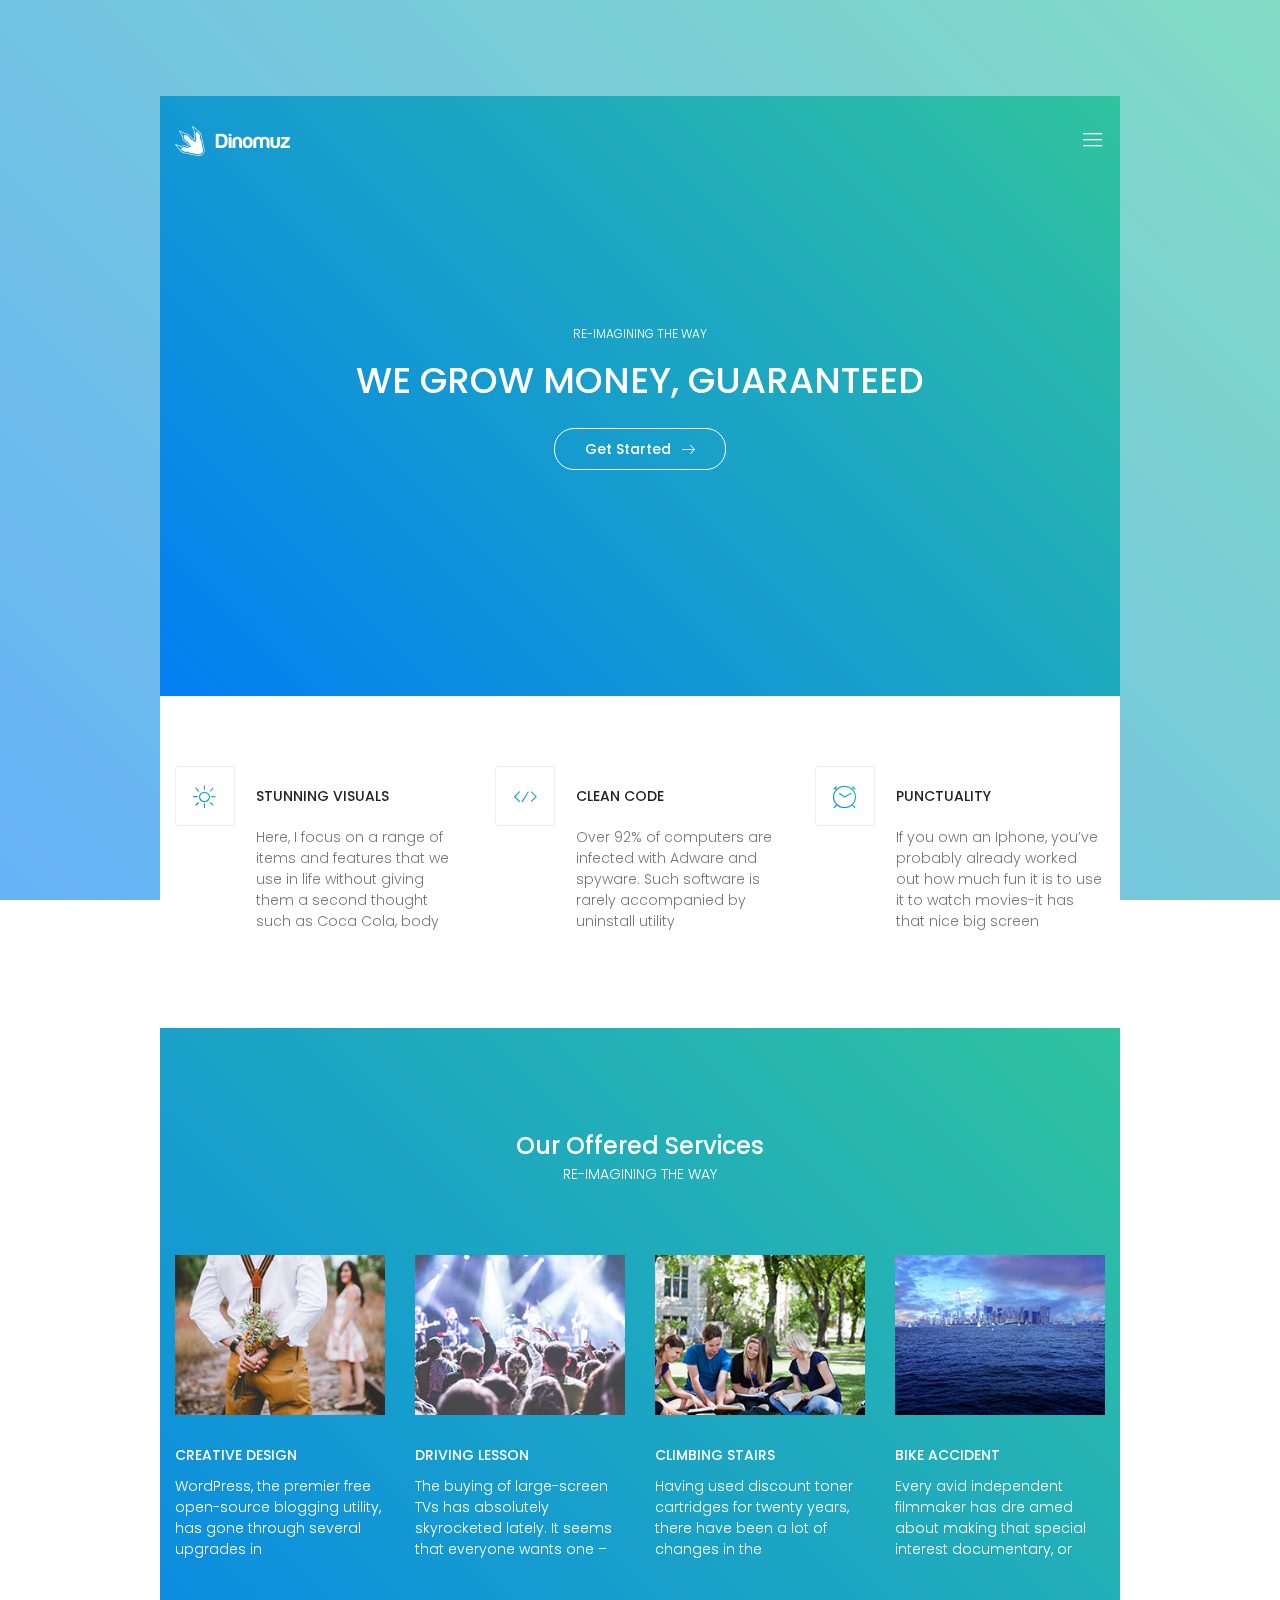
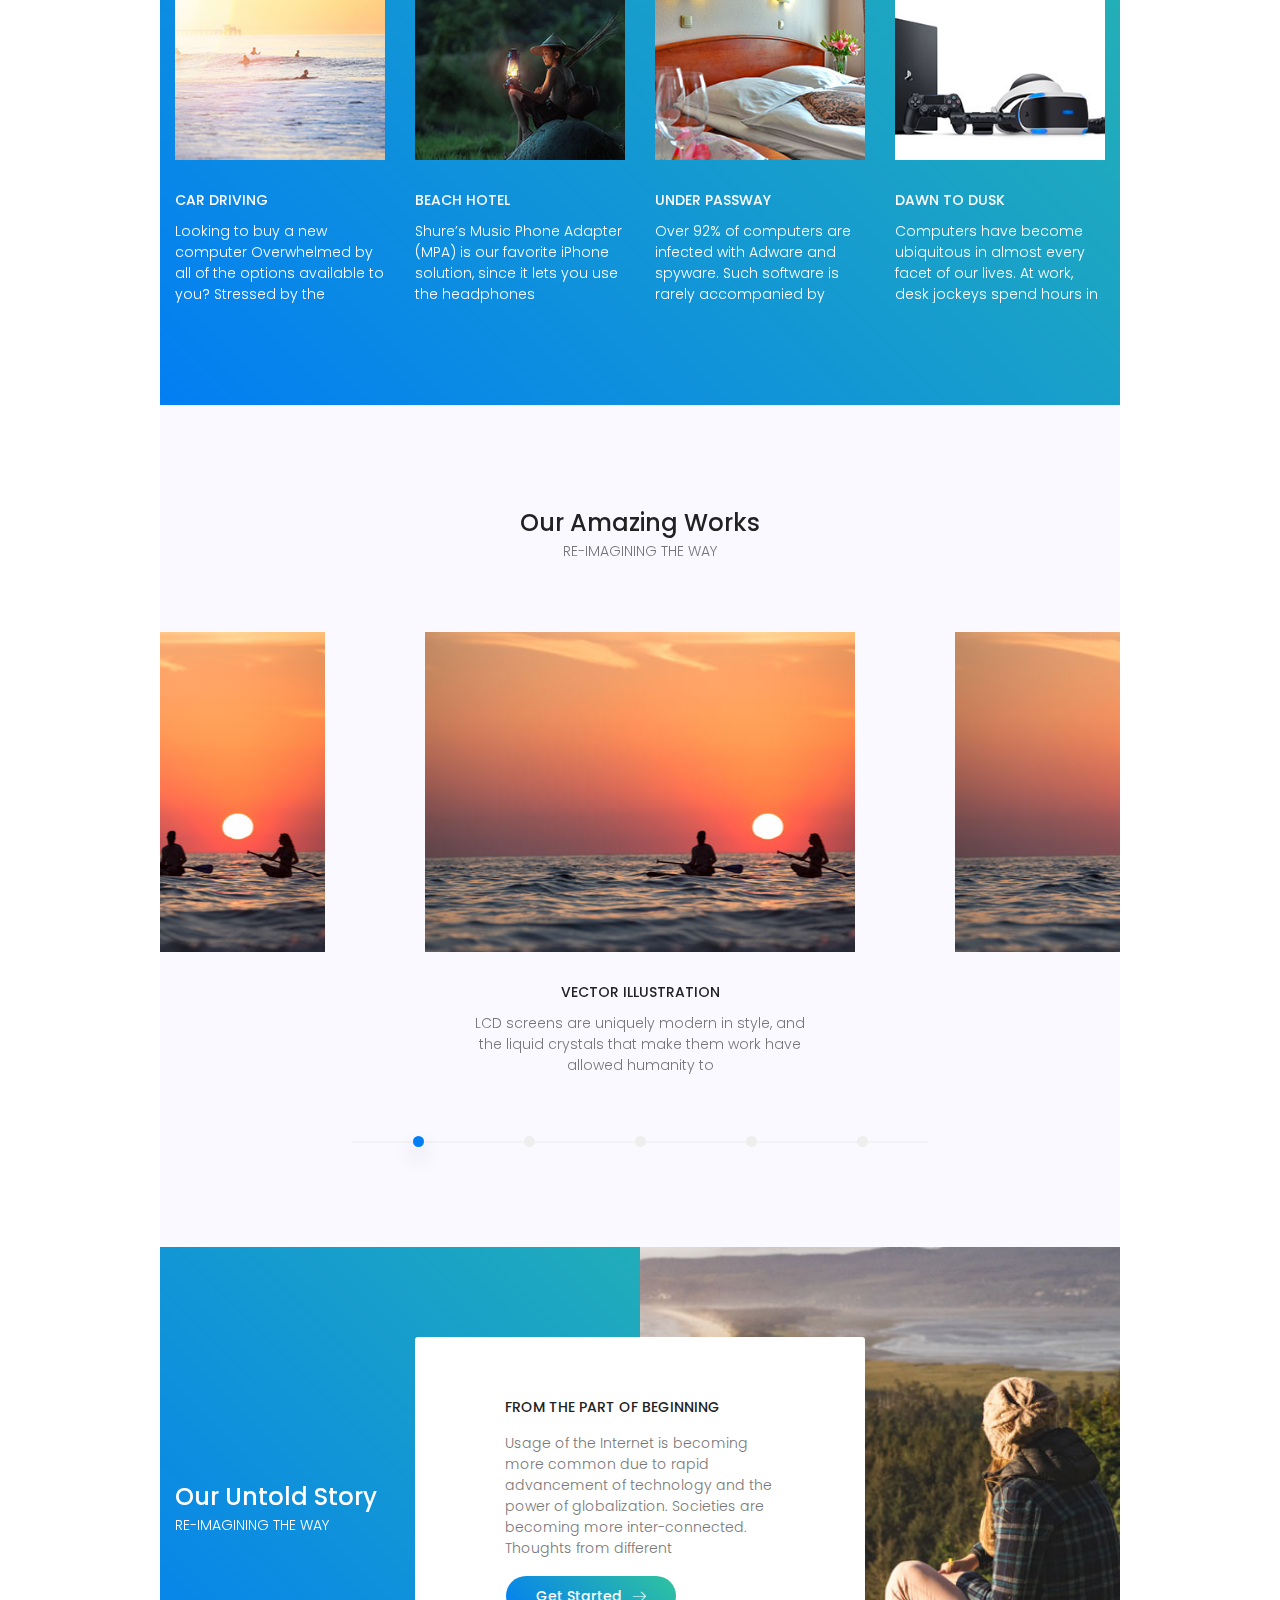
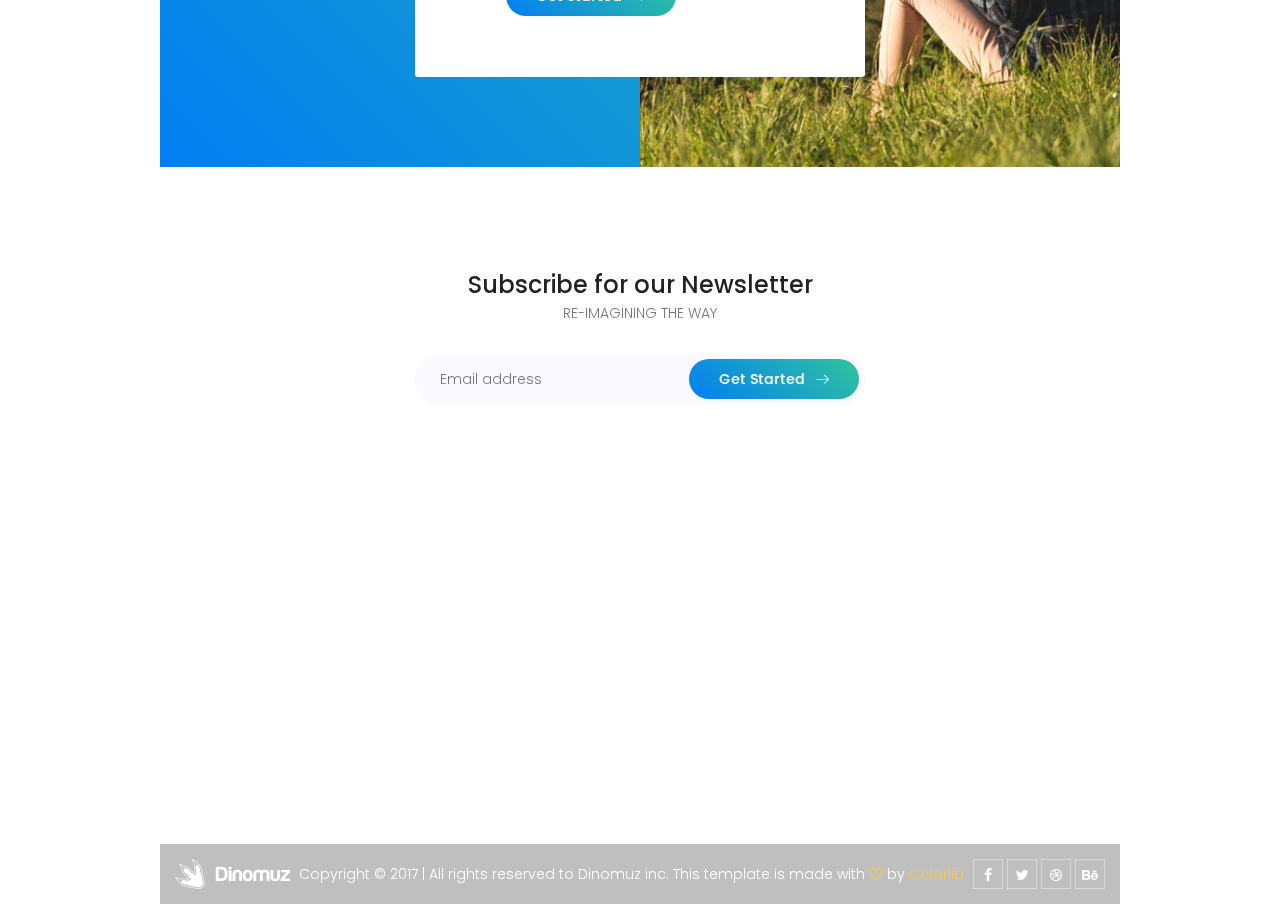
<file: sample.html>
<!DOCTYPE html>
<html lang="zxx" class="no-js">
<head>
	<!-- Mobile Specific Meta -->
	<meta name="viewport" content="width=device-width, initial-scale=1, shrink-to-fit=no">
	<!-- Favicon-->
	<link rel="shortcut icon" href="img/fav.png">
	<!-- Author Meta -->
	<meta name="author" content="CodePixar">
	<!-- Meta Description -->
	<meta name="description" content="">
	<!-- Meta Keyword -->
	<meta name="keywords" content="">
	<!-- meta character set -->
	<meta charset="UTF-8">
	<!-- Site Title -->
	<title>Dinomuz</title>

	<link href="https://fonts.googleapis.com/css?family=Poppins:300,500,600" rel="stylesheet">
		<!--
		CSS
		============================================= -->
		<link rel="stylesheet" href="css/linearicons.css">
		<link rel="stylesheet" href="css/owl.carousel.css">
		<link rel="stylesheet" href="css/font-awesome.min.css">
		<link rel="stylesheet" href="css/nice-select.css">
		<link rel="stylesheet" href="css/magnific-popup.css">
		<link rel="stylesheet" href="css/bootstrap.css">
		<link rel="stylesheet" href="css/main.css">
	</head>
	<body>
		<div class="main-wrapper-first">
			<header>
				<div class="container">
					<div class="header-wrap">
						<div class="header-top d-flex justify-content-between align-items-center">
							<div class="logo">
								<a href="index.html"><img src="img/logo.png" alt=""></a>
							</div>
							<div class="main-menubar d-flex align-items-center">
								<nav class="hide">
									<a href="index.html">Home</a>
									<a href="generic.html">Generic</a>
									<a href="elements.html">Elements</a>
								</nav>
								<div class="menu-bar"><span class="lnr lnr-menu"></span></div>
							</div>
						</div>
					</div>
				</div>
			</header>
			<div class="banner-area">
				<div class="container">
					<div class="row justify-content-center height align-items-center">
						<div class="col-lg-8">
							<div class="banner-content text-center">
								<span class="text-white top text-uppercase">Re-imagining the way</span>
								<h1 class="text-white text-uppercase">We grow money, Guaranteed</h1>
								<a href="#" class="primary-btn d-inline-flex align-items-center"><span class="mr-10">Get Started</span><span class="lnr lnr-arrow-right"></span></a>
							</div>
						</div>
					</div>
				</div>
			</div>

			<!-- Start Feature Area -->
			<section class="featured-area">
				<div class="container">
					<div class="row">
						<div class="col-md-4">
							<div class="single-feature d-flex flex-wrap justify-content-between">
								<div class="icon d-flex align-items-center justify-content-center">
									<span class="lnr lnr-sun"></span>
								</div>
								<div class="desc">
									<h6 class="title text-uppercase">Stunning Visuals</h6>
									<p>Here, I focus on a range of items and features that we use in life without giving them a second thought such as Coca Cola, body</p>
								</div>
							</div>
						</div>
						<div class="col-md-4">
							<div class="single-feature d-flex flex-wrap justify-content-between">
								<div class="icon d-flex align-items-center justify-content-center">
									<span class="lnr lnr-code"></span>
								</div>
								<div class="desc">
									<h6 class="title text-uppercase">Clean Code</h6>
									<p>Over 92% of computers are infected with Adware and spyware. Such software is rarely accompanied by uninstall utility </p>
								</div>
							</div>
						</div>
						<div class="col-md-4">
							<div class="single-feature d-flex flex-wrap justify-content-between">
								<div class="icon d-flex align-items-center justify-content-center">
									<span class="lnr lnr-clock"></span>
								</div>
								<div class="desc">
									<h6 class="title text-uppercase">Punctuality</h6>
									<p>If you own an Iphone, you’ve probably already worked out how much fun it is to use it to watch movies-it has that nice big screen</p>
								</div>
							</div>
						</div>
					</div>
				</div>
			</section>
			<!-- End Feature Area -->
			<!-- Start Service Area -->
			<section class="service-area">
				<div class="container">
					<div class="row justify-content-center">
						<div class="col-lg-8">
							<div class="section-title text-center">
								<h3 class="text-white">Our Offered Services</h3>
								<span class="text-white text-uppercase">Re-imagining the way</span>
							</div>
						</div>
					</div>
					<div class="row">
						<div class="col-lg-3 col-sm-6">
							<div class="single-service">
								<div class="thumb" style="background: url(img/s1.jpg);">
									<div class="overlay overlay-content d-flex justify-content-center align-items-center">
										<a href="#" class="primary-btn hover d-inline-flex align-items-center"><span class="mr-10">Get Started</span><span class="lnr lnr-arrow-right"></span></a>
									</div>
								</div>
								<div class="desc">
									<h6 class="text-uppercase text-white">Creative Design</h6>
									<p class="text-white">WordPress, the premier free open-source blogging utility, has gone through several upgrades in</p>
								</div>
							</div>
						</div>
						<div class="col-lg-3 col-sm-6">
							<div class="single-service">
								<div class="thumb" style="background: url(img/s2.jpg);">
									<div class="overlay overlay-content d-flex justify-content-center align-items-center">
										<a href="#" class="primary-btn hover d-inline-flex align-items-center"><span class="mr-10">Get Started</span><span class="lnr lnr-arrow-right"></span></a>
									</div>
								</div>
								<div class="desc">
									<h6 class="text-uppercase text-white">Driving Lesson</h6>
									<p class="text-white">The buying of large-screen TVs has absolutely skyrocketed lately. It seems that everyone wants one – </p>
								</div>
							</div>
						</div>
						<div class="col-lg-3 col-sm-6">
							<div class="single-service">
								<div class="thumb" style="background: url(img/s3.jpg);">
									<div class="overlay overlay-content d-flex justify-content-center align-items-center">
										<a href="#" class="primary-btn hover d-inline-flex align-items-center"><span class="mr-10">Get Started</span><span class="lnr lnr-arrow-right"></span></a>
									</div>
								</div>
								<div class="desc">
									<h6 class="text-uppercase text-white">Climbing Stairs</h6>
									<p class="text-white">Having used discount toner cartridges for twenty years, there have been a lot of changes in the </p>
								</div>
							</div>
						</div>
						<div class="col-lg-3 col-sm-6">
							<div class="single-service">
								<div class="thumb" style="background: url(img/s4.jpg);">
									<div class="overlay overlay-content d-flex justify-content-center align-items-center">
										<a href="#" class="primary-btn hover d-inline-flex align-items-center"><span class="mr-10">Get Started</span><span class="lnr lnr-arrow-right"></span></a>
									</div>
								</div>
								<div class="desc">
									<h6 class="text-uppercase text-white">Bike Accident</h6>
									<p class="text-white">Every avid independent filmmaker has dre amed about making that special interest documentary, or </p>
								</div>
							</div>
						</div>
						<div class="col-lg-3 col-sm-6">
							<div class="single-service">
								<div class="thumb" style="background: url(img/s5.jpg);">
									<div class="overlay overlay-content d-flex justify-content-center align-items-center">
										<a href="#" class="primary-btn hover d-inline-flex align-items-center"><span class="mr-10">Get Started</span><span class="lnr lnr-arrow-right"></span></a>
									</div>
								</div>
								<div class="desc">
									<h6 class="text-uppercase text-white">Car Driving</h6>
									<p class="text-white">Looking to buy a new computer Overwhelmed by all of the options available to you? Stressed by the </p>
								</div>
							</div>
						</div>
						<div class="col-lg-3 col-sm-6">
							<div class="single-service">
								<div class="thumb" style="background: url(img/s6.jpg);">
									<div class="overlay overlay-content d-flex justify-content-center align-items-center">
										<a href="#" class="primary-btn hover d-inline-flex align-items-center"><span class="mr-10">Get Started</span><span class="lnr lnr-arrow-right"></span></a>
									</div>
								</div>
								<div class="desc">
									<h6 class="text-uppercase text-white">Beach HoTel</h6>
									<p class="text-white">Shure’s Music Phone Adapter (MPA) is our favorite iPhone solution, since it lets you use the headphones </p>
								</div>
							</div>
						</div>
						<div class="col-lg-3 col-sm-6">
							<div class="single-service">
								<div class="thumb" style="background: url(img/s7.jpg);">
									<div class="overlay overlay-content d-flex justify-content-center align-items-center">
										<a href="#" class="primary-btn hover d-inline-flex align-items-center"><span class="mr-10">Get Started</span><span class="lnr lnr-arrow-right"></span></a>
									</div>
								</div>
								<div class="desc">
									<h6 class="text-uppercase text-white">Under Passway</h6>
									<p class="text-white">Over 92% of computers are infected with Adware and spyware. Such software is rarely accompanied by</p>
								</div>
							</div>
						</div>
						<div class="col-lg-3 col-sm-6">
							<div class="single-service">
								<div class="thumb" style="background: url(img/s8.jpg);">
									<div class="overlay overlay-content d-flex justify-content-center align-items-center">
										<a href="#" class="primary-btn hover d-inline-flex align-items-center"><span class="mr-10">Get Started</span><span class="lnr lnr-arrow-right"></span></a>
									</div>
								</div>
								<div class="desc">
									<h6 class="text-uppercase text-white">Dawn to dusk</h6>
									<p class="text-white">Computers have become ubiquitous in almost every facet of our lives. At work, desk jockeys spend hours in </p>
								</div>
							</div>
						</div>
					</div>
				</div>
			</section>
			<!-- End Service Area -->
			<!-- Start Amazing Works Area -->
		</div>
		<div class="main-wrapper">
			<section class="amazing-works-area">
					<div class="row justify-content-center">
						<div class="col-lg-8">
							<div class="section-title text-center">
								<h3>Our Amazing Works</h3>
								<span class="text-uppercase">Re-imagining the way</span>
							</div>
						</div>
					</div>
					<div class="active-works-carousel mt-40">
						<div class="item">
							<div class="thumb" style="background: url(img/w1.jpg);"></div>
							<div class="caption text-center">
								<h6 class="text-uppercase">Vector Illustration</h6>
								<p>LCD screens are uniquely modern in style, and the liquid crystals that make them work have allowed humanity to</p>
							</div>
						</div>
						<div class="item">
							<div class="thumb" style="background: url(img/w1.jpg);"></div>
							<div class="caption text-center">
								<h6 class="text-uppercase">Vector Illustration</h6>
								<p>LCD screens are uniquely modern in style, and the liquid crystals that make them work have allowed humanity to</p>
							</div>
						</div>
						<div class="item">
							<div class="thumb" style="background: url(img/w1.jpg);"></div>
							<div class="caption text-center">
								<h6 class="text-uppercase">Vector Illustration</h6>
								<p>LCD screens are uniquely modern in style, and the liquid crystals that make them work have allowed humanity to</p>
							</div>
						</div>
						<div class="item">
							<div class="thumb" style="background: url(img/w1.jpg);"></div>
							<div class="caption text-center">
								<h6 class="text-uppercase">Vector Illustration</h6>
								<p>LCD screens are uniquely modern in style, and the liquid crystals that make them work have allowed humanity to</p>
							</div>
						</div>
						<div class="item">
							<div class="thumb" style="background: url(img/w1.jpg);"></div>
							<div class="caption text-center">
								<h6 class="text-uppercase">Vector Illustration</h6>
								<p>LCD screens are uniquely modern in style, and the liquid crystals that make them work have allowed humanity to</p>
							</div>
						</div>
					</div>
			</section>
		</div>
		<div class="main-wrapper">
			<!-- End Amazing Works Area -->
			<!-- Start Story Area -->
			<section class="story-area">
				<div class="container">
					<div class="row align-items-center">
						<div class="col-lg-3">
							<div class="story-title">
								<h3 class="text-white">Our Untold Story</h3>
								<span class="text-uppercase text-white">Re-imagining the way</span>
							</div>
						</div>
						<div class="col-lg-6">
							<div class="story-box">
								<h6 class="text-uppercase">From the part of beginning</h6>
								<p>Usage of the Internet is becoming more common due to rapid advancement of technology and the power of globalization. Societies are becoming more inter-connected. Thoughts from different</p>
								<a href="#" class="primary-btn hover d-inline-flex align-items-center"><span class="mr-10">Get Started</span><span class="lnr lnr-arrow-right"></span></a>
							</div>
						</div>
					</div>
				</div>
			</section>
			<!-- End Story Area -->
			<!-- Start Subscription Area -->
			<section class="subscription-area">
				<div class="container">
					<div class="row justify-content-center">
						<div class="col-lg-8">
							<div class="section-title text-center">
								<h3>Subscribe for our Newsletter</h3>
								<span class="text-uppercase">Re-imagining the way</span>
							</div>
						</div>
					</div>
					<div class="row justify-content-center">
						<div class="col-lg-6">
							<div id="mc_embed_signup">
								<form target="_blank" novalidate action="https://spondonit.us12.list-manage.com/subscribe/post?u=1462626880ade1ac87bd9c93a&id=92a4423d01" method="get" class="subscription relative">
									<input type="email" name="EMAIL" placeholder="Email address" onfocus="this.placeholder = ''" onblur="this.placeholder = 'Email address'" required>
									<div style="position: absolute; left: -5000px;">
										<input type="text" name="b_36c4fd991d266f23781ded980_aefe40901a" tabindex="-1" value="">
									</div>
									<button class="primary-btn hover d-inline-flex align-items-center"><span class="mr-10">Get Started</span><span class="lnr lnr-arrow-right"></span></button>
									<div class="info"></div>
								</form>
							</div>
						</div>
					</div>
				</div>
			</section>
			<!-- End Subscription Area -->
			<!-- Start Footer Widget Area -->
			<section class="footer-widget-area">
				<div class="container">
					<div class="row">
						<div class="col-md-4">
							<div class="single-widget d-flex flex-wrap justify-content-between">
								<div class="icon d-flex align-items-center justify-content-center">
									<span class="lnr lnr-pushpin"></span>
								</div>
								<div class="desc">
									<h6 class="title text-uppercase">Address</h6>
									<p>56/8, panthapath, west <br> dhanmondi, kalabagan, <br>Dhaka - 1205</p>
								</div>
							</div>
						</div>
						<div class="col-md-4">
							<div class="single-widget d-flex flex-wrap justify-content-between">
								<div class="icon d-flex align-items-center justify-content-center">
									<span class="lnr lnr-earth"></span>
								</div>
								<div class="desc">
									<h6 class="title text-uppercase">Email Address</h6>
									<div class="contact">
										<a href="mailto:info@dataarc.com">info@dataarc.com</a> <br>
										<a href="mailto:support@dataarc.com">support@dataarc.com</a>
									</div>
								</div>
							</div>
						</div>
						<div class="col-md-4">
							<div class="single-widget d-flex flex-wrap justify-content-between">
								<div class="icon d-flex align-items-center justify-content-center">
									<span class="lnr lnr-phone"></span>
								</div>
								<div class="desc">
									<h6 class="title text-uppercase">Phone Number</h6>
									<div class="contact">
										<a href="tel:1545">012 4562 982 3612</a> <br>
										<a href="tel:54512">012 6321 956 4587</a>
									</div>
								</div>
							</div>
						</div>
					</div>
				</div>
			</section>
			<!-- End Footer Widget Area -->
			<!-- Start footer Area -->
			<footer>
				<div class="container">
					<div class="footer-content d-flex justify-content-between align-items-center flex-wrap">
						<div class="logo">
							<img src="img/logo.png" alt="">
						</div>
						<div class="copy-right-text">Copyright &copy; 2017  |  All rights reserved to Dinomuz inc. This template is made with <i class="fa fa-heart-o" aria-hidden="true"></i> by <a href="https://colorlib.com" target="_blank">Colorlib</a></div>
						<div class="footer-social">
							<a href="#"><i class="fa fa-facebook"></i></a>
							<a href="#"><i class="fa fa-twitter"></i></a>
							<a href="#"><i class="fa fa-dribbble"></i></a>
							<a href="#"><i class="fa fa-behance"></i></a>
						</div>
					</div>
				</div>
			</footer>
			<!-- End footer Area -->
		</div>




		<script src="js/vendor/jquery-2.2.4.min.js"></script>
		<script src="https://cdnjs.cloudflare.com/ajax/libs/popper.js/1.11.0/umd/popper.min.js" integrity="sha384-b/U6ypiBEHpOf/4+1nzFpr53nxSS+GLCkfwBdFNTxtclqqenISfwAzpKaMNFNmj4" crossorigin="anonymous"></script>
		<script src="js/vendor/bootstrap.min.js"></script>
		<script src="js/jquery.ajaxchimp.min.js"></script>
		<script src="js/owl.carousel.min.js"></script>
		<script src="js/jquery.nice-select.min.js"></script>
		<script src="js/jquery.magnific-popup.min.js"></script>
		<script src="js/main.js"></script>
	</body>
</html>
</file>
<file: css/linearicons.css>
@font-face {
	font-family: 'Linearicons-Free';
	src:url('../fonts/Linearicons-Free.eot?w118d');
	src:url('../fonts/Linearicons-Free.eot?#iefixw118d') format('embedded-opentype'),
		url('../fonts/Linearicons-Free.woff2?w118d') format('woff2'),
		url('../fonts/Linearicons-Free.woff?w118d') format('woff'),
		url('../fonts/Linearicons-Free.ttf?w118d') format('truetype'),
		url('../fonts/Linearicons-Free.svg?w118d#Linearicons-Free') format('svg');
	font-weight: normal;
	font-style: normal;
}

.lnr {
	font-family: 'Linearicons-Free';
	speak: none;
	font-style: normal;
	font-weight: normal;
	font-variant: normal;
	text-transform: none;
	line-height: 1;

	/* Better Font Rendering =========== */
	-webkit-font-smoothing: antialiased;
	-moz-osx-font-smoothing: grayscale;
}

.lnr-home:before {
	content: "\e800";
}
.lnr-apartment:before {
	content: "\e801";
}
.lnr-pencil:before {
	content: "\e802";
}
.lnr-magic-wand:before {
	content: "\e803";
}
.lnr-drop:before {
	content: "\e804";
}
.lnr-lighter:before {
	content: "\e805";
}
.lnr-poop:before {
	content: "\e806";
}
.lnr-sun:before {
	content: "\e807";
}
.lnr-moon:before {
	content: "\e808";
}
.lnr-cloud:before {
	content: "\e809";
}
.lnr-cloud-upload:before {
	content: "\e80a";
}
.lnr-cloud-download:before {
	content: "\e80b";
}
.lnr-cloud-sync:before {
	content: "\e80c";
}
.lnr-cloud-check:before {
	content: "\e80d";
}
.lnr-database:before {
	content: "\e80e";
}
.lnr-lock:before {
	content: "\e80f";
}
.lnr-cog:before {
	content: "\e810";
}
.lnr-trash:before {
	content: "\e811";
}
.lnr-dice:before {
	content: "\e812";
}
.lnr-heart:before {
	content: "\e813";
}
.lnr-star:before {
	content: "\e814";
}
.lnr-star-half:before {
	content: "\e815";
}
.lnr-star-empty:before {
	content: "\e816";
}
.lnr-flag:before {
	content: "\e817";
}
.lnr-envelope:before {
	content: "\e818";
}
.lnr-paperclip:before {
	content: "\e819";
}
.lnr-inbox:before {
	content: "\e81a";
}
.lnr-eye:before {
	content: "\e81b";
}
.lnr-printer:before {
	content: "\e81c";
}
.lnr-file-empty:before {
	content: "\e81d";
}
.lnr-file-add:before {
	content: "\e81e";
}
.lnr-enter:before {
	content: "\e81f";
}
.lnr-exit:before {
	content: "\e820";
}
.lnr-graduation-hat:before {
	content: "\e821";
}
.lnr-license:before {
	content: "\e822";
}
.lnr-music-note:before {
	content: "\e823";
}
.lnr-film-play:before {
	content: "\e824";
}
.lnr-camera-video:before {
	content: "\e825";
}
.lnr-camera:before {
	content: "\e826";
}
.lnr-picture:before {
	content: "\e827";
}
.lnr-book:before {
	content: "\e828";
}
.lnr-bookmark:before {
	content: "\e829";
}
.lnr-user:before {
	content: "\e82a";
}
.lnr-users:before {
	content: "\e82b";
}
.lnr-shirt:before {
	content: "\e82c";
}
.lnr-store:before {
	content: "\e82d";
}
.lnr-cart:before {
	content: "\e82e";
}
.lnr-tag:before {
	content: "\e82f";
}
.lnr-phone-handset:before {
	content: "\e830";
}
.lnr-phone:before {
	content: "\e831";
}
.lnr-pushpin:before {
	content: "\e832";
}
.lnr-map-marker:before {
	content: "\e833";
}
.lnr-map:before {
	content: "\e834";
}
.lnr-location:before {
	content: "\e835";
}
.lnr-calendar-full:before {
	content: "\e836";
}
.lnr-keyboard:before {
	content: "\e837";
}
.lnr-spell-check:before {
	content: "\e838";
}
.lnr-screen:before {
	content: "\e839";
}
.lnr-smartphone:before {
	content: "\e83a";
}
.lnr-tablet:before {
	content: "\e83b";
}
.lnr-laptop:before {
	content: "\e83c";
}
.lnr-laptop-phone:before {
	content: "\e83d";
}
.lnr-power-switch:before {
	content: "\e83e";
}
.lnr-bubble:before {
	content: "\e83f";
}
.lnr-heart-pulse:before {
	content: "\e840";
}
.lnr-construction:before {
	content: "\e841";
}
.lnr-pie-chart:before {
	content: "\e842";
}
.lnr-chart-bars:before {
	content: "\e843";
}
.lnr-gift:before {
	content: "\e844";
}
.lnr-diamond:before {
	content: "\e845";
}
.lnr-linearicons:before {
	content: "\e846";
}
.lnr-dinner:before {
	content: "\e847";
}
.lnr-coffee-cup:before {
	content: "\e848";
}
.lnr-leaf:before {
	content: "\e849";
}
.lnr-paw:before {
	content: "\e84a";
}
.lnr-rocket:before {
	content: "\e84b";
}
.lnr-briefcase:before {
	content: "\e84c";
}
.lnr-bus:before {
	content: "\e84d";
}
.lnr-car:before {
	content: "\e84e";
}
.lnr-train:before {
	content: "\e84f";
}
.lnr-bicycle:before {
	content: "\e850";
}
.lnr-wheelchair:before {
	content: "\e851";
}
.lnr-select:before {
	content: "\e852";
}
.lnr-earth:before {
	content: "\e853";
}
.lnr-smile:before {
	content: "\e854";
}
.lnr-sad:before {
	content: "\e855";
}
.lnr-neutral:before {
	content: "\e856";
}
.lnr-mustache:before {
	content: "\e857";
}
.lnr-alarm:before {
	content: "\e858";
}
.lnr-bullhorn:before {
	content: "\e859";
}
.lnr-volume-high:before {
	content: "\e85a";
}
.lnr-volume-medium:before {
	content: "\e85b";
}
.lnr-volume-low:before {
	content: "\e85c";
}
.lnr-volume:before {
	content: "\e85d";
}
.lnr-mic:before {
	content: "\e85e";
}
.lnr-hourglass:before {
	content: "\e85f";
}
.lnr-undo:before {
	content: "\e860";
}
.lnr-redo:before {
	content: "\e861";
}
.lnr-sync:before {
	content: "\e862";
}
.lnr-history:before {
	content: "\e863";
}
.lnr-clock:before {
	content: "\e864";
}
.lnr-download:before {
	content: "\e865";
}
.lnr-upload:before {
	content: "\e866";
}
.lnr-enter-down:before {
	content: "\e867";
}
.lnr-exit-up:before {
	content: "\e868";
}
.lnr-bug:before {
	content: "\e869";
}
.lnr-code:before {
	content: "\e86a";
}
.lnr-link:before {
	content: "\e86b";
}
.lnr-unlink:before {
	content: "\e86c";
}
.lnr-thumbs-up:before {
	content: "\e86d";
}
.lnr-thumbs-down:before {
	content: "\e86e";
}
.lnr-magnifier:before {
	content: "\e86f";
}
.lnr-cross:before {
	content: "\e870";
}
.lnr-menu:before {
	content: "\e871";
}
.lnr-list:before {
	content: "\e872";
}
.lnr-chevron-up:before {
	content: "\e873";
}
.lnr-chevron-down:before {
	content: "\e874";
}
.lnr-chevron-left:before {
	content: "\e875";
}
.lnr-chevron-right:before {
	content: "\e876";
}
.lnr-arrow-up:before {
	content: "\e877";
}
.lnr-arrow-down:before {
	content: "\e878";
}
.lnr-arrow-left:before {
	content: "\e879";
}
.lnr-arrow-right:before {
	content: "\e87a";
}
.lnr-move:before {
	content: "\e87b";
}
.lnr-warning:before {
	content: "\e87c";
}
.lnr-question-circle:before {
	content: "\e87d";
}
.lnr-menu-circle:before {
	content: "\e87e";
}
.lnr-checkmark-circle:before {
	content: "\e87f";
}
.lnr-cross-circle:before {
	content: "\e880";
}
.lnr-plus-circle:before {
	content: "\e881";
}
.lnr-circle-minus:before {
	content: "\e882";
}
.lnr-arrow-up-circle:before {
	content: "\e883";
}
.lnr-arrow-down-circle:before {
	content: "\e884";
}
.lnr-arrow-left-circle:before {
	content: "\e885";
}
.lnr-arrow-right-circle:before {
	content: "\e886";
}
.lnr-chevron-up-circle:before {
	content: "\e887";
}
.lnr-chevron-down-circle:before {
	content: "\e888";
}
.lnr-chevron-left-circle:before {
	content: "\e889";
}
.lnr-chevron-right-circle:before {
	content: "\e88a";
}
.lnr-crop:before {
	content: "\e88b";
}
.lnr-frame-expand:before {
	content: "\e88c";
}
.lnr-frame-contract:before {
	content: "\e88d";
}
.lnr-layers:before {
	content: "\e88e";
}
.lnr-funnel:before {
	content: "\e88f";
}
.lnr-text-format:before {
	content: "\e890";
}
.lnr-text-format-remove:before {
	content: "\e891";
}
.lnr-text-size:before {
	content: "\e892";
}
.lnr-bold:before {
	content: "\e893";
}
.lnr-italic:before {
	content: "\e894";
}
.lnr-underline:before {
	content: "\e895";
}
.lnr-strikethrough:before {
	content: "\e896";
}
.lnr-highlight:before {
	content: "\e897";
}
.lnr-text-align-left:before {
	content: "\e898";
}
.lnr-text-align-center:before {
	content: "\e899";
}
.lnr-text-align-right:before {
	content: "\e89a";
}
.lnr-text-align-justify:before {
	content: "\e89b";
}
.lnr-line-spacing:before {
	content: "\e89c";
}
.lnr-indent-increase:before {
	content: "\e89d";
}
.lnr-indent-decrease:before {
	content: "\e89e";
}
.lnr-pilcrow:before {
	content: "\e89f";
}
.lnr-direction-ltr:before {
	content: "\e8a0";
}
.lnr-direction-rtl:before {
	content: "\e8a1";
}
.lnr-page-break:before {
	content: "\e8a2";
}
.lnr-sort-alpha-asc:before {
	content: "\e8a3";
}
.lnr-sort-amount-asc:before {
	content: "\e8a4";
}
.lnr-hand:before {
	content: "\e8a5";
}
.lnr-pointer-up:before {
	content: "\e8a6";
}
.lnr-pointer-right:before {
	content: "\e8a7";
}
.lnr-pointer-down:before {
	content: "\e8a8";
}
.lnr-pointer-left:before {
	content: "\e8a9";
}
</file>
<file: css/nice-select.css>
.nice-select {
  -webkit-tap-highlight-color: transparent;
  background-color: #fff;
  border-radius: 5px;
  border: solid 1px #e8e8e8;
  box-sizing: border-box;
  clear: both;
  cursor: pointer;
  display: block;
  float: left;
  font-family: inherit;
  font-size: 14px;
  font-weight: normal;
  height: 42px;
  line-height: 40px;
  outline: none;
  padding-left: 18px;
  padding-right: 30px;
  position: relative;
  text-align: left !important;
  -webkit-transition: all 0.2s ease-in-out;
  transition: all 0.2s ease-in-out;
  -webkit-user-select: none;
     -moz-user-select: none;
      -ms-user-select: none;
          user-select: none;
  white-space: nowrap;
  width: auto; }
  .nice-select:hover {
    border-color: #dbdbdb; }
  .nice-select:active, .nice-select.open, .nice-select:focus {
    border-color: #999; }
  .nice-select:after {
    border-bottom: 2px solid #999;
    border-right: 2px solid #999;
    content: '';
    display: block;
    height: 5px;
    margin-top: -4px;
    pointer-events: none;
    position: absolute;
    right: 12px;
    top: 50%;
    -webkit-transform-origin: 66% 66%;
        -ms-transform-origin: 66% 66%;
            transform-origin: 66% 66%;
    -webkit-transform: rotate(45deg);
        -ms-transform: rotate(45deg);
            transform: rotate(45deg);
    -webkit-transition: all 0.15s ease-in-out;
    transition: all 0.15s ease-in-out;
    width: 5px; }
  .nice-select.open:after {
    -webkit-transform: rotate(-135deg);
        -ms-transform: rotate(-135deg);
            transform: rotate(-135deg); }
  .nice-select.open .list {
    opacity: 1;
    pointer-events: auto;
    -webkit-transform: scale(1) translateY(0);
        -ms-transform: scale(1) translateY(0);
            transform: scale(1) translateY(0); }
  .nice-select.disabled {
    border-color: #ededed;
    color: #999;
    pointer-events: none; }
    .nice-select.disabled:after {
      border-color: #cccccc; }
  .nice-select.wide {
    width: 100%; }
    .nice-select.wide .list {
      left: 0 !important;
      right: 0 !important; }
  .nice-select.right {
    float: right; }
    .nice-select.right .list {
      left: auto;
      right: 0; }
  .nice-select.small {
    font-size: 12px;
    height: 36px;
    line-height: 34px; }
    .nice-select.small:after {
      height: 4px;
      width: 4px; }
    .nice-select.small .option {
      line-height: 34px;
      min-height: 34px; }
  .nice-select .list {
    background-color: #fff;
    border-radius: 5px;
    box-shadow: 0 0 0 1px rgba(68, 68, 68, 0.11);
    box-sizing: border-box;
    margin-top: 4px;
    opacity: 0;
    overflow: hidden;
    padding: 0;
    pointer-events: none;
    position: absolute;
    top: 100%;
    left: 0;
    -webkit-transform-origin: 50% 0;
        -ms-transform-origin: 50% 0;
            transform-origin: 50% 0;
    -webkit-transform: scale(0.75) translateY(-21px);
        -ms-transform: scale(0.75) translateY(-21px);
            transform: scale(0.75) translateY(-21px);
    -webkit-transition: all 0.2s cubic-bezier(0.5, 0, 0, 1.25), opacity 0.15s ease-out;
    transition: all 0.2s cubic-bezier(0.5, 0, 0, 1.25), opacity 0.15s ease-out;
    z-index: 9; }
    .nice-select .list:hover .option:not(:hover) {
      background-color: transparent !important; }
  .nice-select .option {
    cursor: pointer;
    font-weight: 400;
    line-height: 40px;
    list-style: none;
    min-height: 40px;
    outline: none;
    padding-left: 18px;
    padding-right: 29px;
    text-align: left;
    -webkit-transition: all 0.2s;
    transition: all 0.2s; }
    .nice-select .option:hover, .nice-select .option.focus, .nice-select .option.selected.focus {
      background-color: #f6f6f6; }
    .nice-select .option.selected {
      font-weight: bold; }
    .nice-select .option.disabled {
      background-color: transparent;
      color: #999;
      cursor: default; }

.no-csspointerevents .nice-select .list {
  display: none; }

.no-csspointerevents .nice-select.open .list {
  display: block; }
</file>
<file: css/main.css>
/*--------------------------- Color variations ----------------------*/
/* Medium Layout: 1280px */
/* Tablet Layout: 768px */
/* Mobile Layout: 320px */
/* Wide Mobile Layout: 480px */
/* =================================== */
/*  Basic Style
/* =================================== */
::-webkit-input-placeholder {
  /* WebKit, Blink, Edge */
  color: #777777;
  font-weight: 300;
}

:-moz-placeholder {
  /* Mozilla Firefox 4 to 18 */
  color: #777777;
  opacity: 1;
  font-weight: 300;
}

::-moz-placeholder {
  /* Mozilla Firefox 19+ */
  color: #777777;
  opacity: 1;
  font-weight: 300;
}

:-ms-input-placeholder {
  /* Internet Explorer 10-11 */
  color: #777777;
  font-weight: 300;
}

::-ms-input-placeholder {
  /* Microsoft Edge */
  color: #777777;
  font-weight: 300;
}

body {
  color: #777777;
  font-family: "Poppins", sans-serif;
  font-size: 14px;
  font-weight: 300;
  line-height: 1.5em;
  position: relative;
  -webkit-font-smoothing: antialiased;
  -moz-osx-font-smoothing: grayscale;
}

ol, ul {
  margin: 0;
  padding: 0;
  list-style: none;
}

select {
  display: block;
}

figure {
  margin: 0;
}

a {
  -webkit-transition: all 0.3s ease 0s;
  -moz-transition: all 0.3s ease 0s;
  -o-transition: all 0.3s ease 0s;
  transition: all 0.3s ease 0s;
}

iframe {
  border: 0;
}

a, a:focus, a:hover {
  text-decoration: none;
  outline: 0;
  color: #777777;
}

.btn.active.focus,
.btn.active:focus,
.btn.focus,
.btn.focus:active,
.btn:active:focus,
.btn:focus {
  text-decoration: none;
  outline: 0;
}

.card-panel {
  margin: 0;
  padding: 60px;
}

/**
 *  Typography
 *
 **/
.btn i, .btn-large i, .btn-floating i, .btn-large i, .btn-flat i {
  font-size: 1em;
  line-height: inherit;
}

.gray-bg {
  background: #f9f9ff;
}

h1, h2, h3,
h4, h5, h6 {
  font-family: "Poppins", sans-serif;
  color: #222222;
  line-height: 1.5em;
  margin-bottom: 0;
  margin-top: 0;
  font-weight: 500;
}

.h1, .h2, .h3,
.h4, .h5, .h6 {
  margin-bottom: 0;
  margin-top: 0;
  font-family: "Poppins", sans-serif;
  font-weight: 600;
  color: #222222;
}

h1, .h1 {
  font-size: 36px;
}

h2, .h2 {
  font-size: 30px;
}

h3, .h3 {
  font-size: 24px;
}

h4, .h4 {
  font-size: 18px;
}

h5, .h5 {
  font-size: 16px;
}

h6, .h6 {
  font-size: 14px;
  color: #222222;
}

td, th {
  border-radius: 0px;
}

/**
 * For modern browsers
 * 1. The space content is one way to avoid an Opera bug when the
 *    contenteditable attribute is included anywhere else in the document.
 *    Otherwise it causes space to appear at the top and bottom of elements
 *    that are clearfixed.
 * 2. The use of `table` rather than `block` is only necessary if using
 *    `:before` to contain the top-margins of child elements.
 */
.clear::before, .clear::after {
  content: " ";
  display: table;
}

.clear::after {
  clear: both;
}

.fz-11 {
  font-size: 11px;
}

.fz-12 {
  font-size: 12px;
}

.fz-13 {
  font-size: 13px;
}

.fz-14 {
  font-size: 14px;
}

.fz-15 {
  font-size: 15px;
}

.fz-16 {
  font-size: 16px;
}

.fz-18 {
  font-size: 18px;
}

.fz-30 {
  font-size: 30px;
}

.fz-48 {
  font-size: 48px !important;
}

.fw100 {
  font-weight: 100;
}

.fw300 {
  font-weight: 300;
}

.fw400 {
  font-weight: 400 !important;
}

.fw500 {
  font-weight: 500;
}

.f700 {
  font-weight: 700;
}

.fsi {
  font-style: italic;
}

.mt-10 {
  margin-top: 10px;
}

.mt-15 {
  margin-top: 15px;
}

.mt-20 {
  margin-top: 20px;
}

.mt-25 {
  margin-top: 25px;
}

.mt-30 {
  margin-top: 30px;
}

.mt-35 {
  margin-top: 35px;
}

.mt-40 {
  margin-top: 40px;
}

.mt-50 {
  margin-top: 50px;
}

.mt-60 {
  margin-top: 60px;
}

.mt-70 {
  margin-top: 70px;
}

.mt-80 {
  margin-top: 80px;
}

.mt-100 {
  margin-top: 100px;
}

.mt-120 {
  margin-top: 120px;
}

.mt-150 {
  margin-top: 150px;
}

.ml-0 {
  margin-left: 0 !important;
}

.ml-5 {
  margin-left: 5px !important;
}

.ml-10 {
  margin-left: 10px;
}

.ml-15 {
  margin-left: 15px;
}

.ml-20 {
  margin-left: 20px;
}

.ml-30 {
  margin-left: 30px;
}

.ml-50 {
  margin-left: 50px;
}

.mr-0 {
  margin-right: 0 !important;
}

.mr-5 {
  margin-right: 5px !important;
}

.mr-15 {
  margin-right: 15px;
}

.mr-10 {
  margin-right: 10px;
}

.mr-20 {
  margin-right: 20px;
}

.mr-30 {
  margin-right: 30px;
}

.mr-50 {
  margin-right: 50px;
}

.mb-0 {
  margin-bottom: 0px;
}

.mb-0-i {
  margin-bottom: 0px !important;
}

.mb-5 {
  margin-bottom: 5px;
}

.mb-10 {
  margin-bottom: 10px;
}

.mb-15 {
  margin-bottom: 15px;
}

.mb-20 {
  margin-bottom: 20px;
}

.mb-25 {
  margin-bottom: 25px;
}

.mb-30 {
  margin-bottom: 30px;
}

.mb-40 {
  margin-bottom: 40px;
}

.mb-50 {
  margin-bottom: 50px;
}

.mb-60 {
  margin-bottom: 60px;
}

.mb-70 {
  margin-bottom: 70px;
}

.mb-80 {
  margin-bottom: 80px;
}

.mb-90 {
  margin-bottom: 90px;
}

.mb-100 {
  margin-bottom: 100px;
}

.pt-0 {
  padding-top: 0px;
}

.pt-10 {
  padding-top: 10px;
}

.pt-15 {
  padding-top: 15px;
}

.pt-20 {
  padding-top: 20px;
}

.pt-25 {
  padding-top: 25px;
}

.pt-30 {
  padding-top: 30px;
}

.pt-40 {
  padding-top: 40px;
}

.pt-50 {
  padding-top: 50px;
}

.pt-60 {
  padding-top: 60px;
}

.pt-70 {
  padding-top: 70px;
}

.pt-80 {
  padding-top: 80px;
}

.pt-90 {
  padding-top: 90px;
}

.pt-100 {
  padding-top: 100px;
}

.pt-150 {
  padding-top: 150px;
}

.pb-0 {
  padding-bottom: 0px;
}

.pb-10 {
  padding-bottom: 10px;
}

.pb-15 {
  padding-bottom: 15px;
}

.pb-20 {
  padding-bottom: 20px;
}

.pb-25 {
  padding-bottom: 25px;
}

.pb-30 {
  padding-bottom: 30px;
}

.pb-40 {
  padding-bottom: 40px;
}

.pb-50 {
  padding-bottom: 50px;
}

.pb-60 {
  padding-bottom: 60px;
}

.pb-70 {
  padding-bottom: 70px;
}

.pb-80 {
  padding-bottom: 80px;
}

.pb-90 {
  padding-bottom: 90px;
}

.pb-100 {
  padding-bottom: 100px;
}

.pb-150 {
  padding-bottom: 150px;
}

.pr-30 {
  padding-right: 30px;
}

.pl-30 {
  padding-left: 30px;
}

.p-40 {
  padding: 40px;
}

.float-left {
  float: left;
}

.float-right {
  float: right;
}

.text-italic {
  font-style: italic;
}

.text-white {
  color: #fff;
}

.transition {
  -webkit-transition: all 0.3s ease 0s;
  -moz-transition: all 0.3s ease 0s;
  -o-transition: all 0.3s ease 0s;
  transition: all 0.3s ease 0s;
}

.section-full {
  padding: 100px 0;
}

.section-half {
  padding: 75px 0;
}

.flex {
  display: -webkit-box;
  display: -webkit-flex;
  display: -moz-flex;
  display: -ms-flexbox;
  display: flex;
}

.inline-flex {
  display: -webkit-inline-box;
  display: -webkit-inline-flex;
  display: -moz-inline-flex;
  display: -ms-inline-flexbox;
  display: inline-flex;
}

.flex-grow {
  -webkit-box-flex: 1;
  -webkit-flex-grow: 1;
  -moz-flex-grow: 1;
  -ms-flex-positive: 1;
  flex-grow: 1;
}

.flex-wrap {
  -webkit-flex-wrap: wrap;
  -moz-flex-wrap: wrap;
  -ms-flex-wrap: wrap;
  flex-wrap: wrap;
}

.flex-left {
  -webkit-box-pack: start;
  -ms-flex-pack: start;
  -webkit-justify-content: flex-start;
  -moz-justify-content: flex-start;
  justify-content: flex-start;
}

.flex-middle {
  -webkit-box-align: center;
  -ms-flex-align: center;
  -webkit-align-items: center;
  -moz-align-items: center;
  align-items: center;
}

.flex-right {
  -webkit-box-pack: end;
  -ms-flex-pack: end;
  -webkit-justify-content: flex-end;
  -moz-justify-content: flex-end;
  justify-content: flex-end;
}

.flex-top {
  -webkit-align-self: flex-start;
  -moz-align-self: flex-start;
  -ms-flex-item-align: start;
  align-self: flex-start;
}

.flex-center {
  -webkit-box-pack: center;
  -ms-flex-pack: center;
  -webkit-justify-content: center;
  -moz-justify-content: center;
  justify-content: center;
}

.flex-bottom {
  -webkit-align-self: flex-end;
  -moz-align-self: flex-end;
  -ms-flex-item-align: end;
  align-self: flex-end;
}

.space-between {
  -webkit-box-pack: justify;
  -ms-flex-pack: justify;
  -webkit-justify-content: space-between;
  -moz-justify-content: space-between;
  justify-content: space-between;
}

.space-around {
  -ms-flex-pack: distribute;
  -webkit-justify-content: space-around;
  -moz-justify-content: space-around;
  justify-content: space-around;
}

.flex-column {
  -webkit-box-direction: normal;
  -webkit-box-orient: vertical;
  -webkit-flex-direction: column;
  -moz-flex-direction: column;
  -ms-flex-direction: column;
  flex-direction: column;
}

.flex-cell {
  display: -webkit-box;
  display: -webkit-flex;
  display: -moz-flex;
  display: -ms-flexbox;
  display: flex;
  -webkit-box-flex: 1;
  -webkit-flex-grow: 1;
  -moz-flex-grow: 1;
  -ms-flex-positive: 1;
  flex-grow: 1;
}

.display-table {
  display: table;
}

.light {
  color: #fff;
}

.dark {
  color: #000;
}

.relative {
  position: relative;
}

.overflow-hidden {
  overflow: hidden;
}

.overlay {
  position: absolute;
  left: 0;
  right: 0;
  top: 0;
  bottom: 0;
}

.container.fullwidth {
  width: 100%;
}

.container.no-padding {
  padding-left: 0;
  padding-right: 0;
}

.no-padding {
  padding: 0;
}

.section-bg {
  background: #f9fafc;
}

@media (max-width: 767px) {
  .no-flex-xs {
    display: block !important;
  }
}

.row.no-margin {
  margin-left: 0;
  margin-right: 0;
}

.sample-text-area {
  background: #fff;
  padding: 100px 0 70px 0;
}

.text-heading {
  margin-bottom: 30px;
  font-size: 24px;
}

b, i, sup, sub, u, del {
  color: #FFC845;
}

h1 {
  font-size: 36px;
}

h2 {
  font-size: 30px;
}

h3 {
  font-size: 24px;
}

h4 {
  font-size: 18px;
}

h5 {
  font-size: 16px;
}

h6 {
  font-size: 14px;
}

h1, h2, h3, h4, h5, h6 {
  line-height: 1.5em;
}

.typography h1, .typography h2, .typography h3, .typography h4, .typography h5, .typography h6 {
  color: #777777;
}

.button-area {
  background: #fff;
}

.button-area .border-top-generic {
  padding: 70px 15px;
  border-top: 1px dotted #eee;
}

.button-group-area .genric-btn {
  margin-right: 10px;
  margin-top: 10px;
}

.button-group-area .genric-btn:last-child {
  margin-right: 0;
}

.genric-btn {
  display: inline-block;
  outline: none;
  line-height: 40px;
  padding: 0 30px;
  font-size: 1em;
  text-align: center;
  text-decoration: none;
  font-weight: 500;
  cursor: pointer;
  -webkit-transition: all 0.3s ease 0s;
  -moz-transition: all 0.3s ease 0s;
  -o-transition: all 0.3s ease 0s;
  transition: all 0.3s ease 0s;
}

.genric-btn:focus {
  outline: none;
}

.genric-btn.e-large {
  padding: 0 40px;
  line-height: 50px;
}

.genric-btn.large {
  line-height: 45px;
}

.genric-btn.medium {
  line-height: 30px;
}

.genric-btn.small {
  line-height: 25px;
}

.genric-btn.radius {
  border-radius: 3px;
}

.genric-btn.circle {
  border-radius: 20px;
}

.genric-btn.arrow {
  display: -webkit-inline-box;
  display: -ms-inline-flexbox;
  display: inline-flex;
  -webkit-box-align: center;
  -ms-flex-align: center;
  align-items: center;
}

.genric-btn.arrow span {
  margin-left: 10px;
}

.genric-btn.default {
  color: #222222;
  background: #f9f9ff;
  border: 1px solid transparent;
}

.genric-btn.default:hover {
  border: 1px solid #f9f9ff;
  background: #fff;
}

.genric-btn.default-border {
  border: 1px solid #f9f9ff;
  background: #fff;
}

.genric-btn.default-border:hover {
  color: #222222;
  background: #f9f9ff;
  border: 1px solid transparent;
}

.genric-btn.primary {
  color: #fff;
  background: #FFC845;
  border: 1px solid transparent;
}

.genric-btn.primary:hover {
  color: #FFC845;
  border: 1px solid #FFC845;
  background: #fff;
}

.genric-btn.primary-border {
  color: #FFC845;
  border: 1px solid #FFC845;
  background: #fff;
}

.genric-btn.primary-border:hover {
  color: #fff;
  background: #FFC845;
  border: 1px solid transparent;
}

.genric-btn.success {
  color: #fff;
  background: #f09359;
  border: 1px solid transparent;
}

.genric-btn.success:hover {
  color: #f09359;
  border: 1px solid #f09359;
  background: #fff;
}

.genric-btn.success-border {
  color: #f09359;
  border: 1px solid #f09359;
  background: #fff;
}

.genric-btn.success-border:hover {
  color: #fff;
  background: #f09359;
  border: 1px solid transparent;
}

.genric-btn.info {
  color: #fff;
  background: #38a4ff;
  border: 1px solid transparent;
}

.genric-btn.info:hover {
  color: #38a4ff;
  border: 1px solid #38a4ff;
  background: #fff;
}

.genric-btn.info-border {
  color: #38a4ff;
  border: 1px solid #38a4ff;
  background: #fff;
}

.genric-btn.info-border:hover {
  color: #fff;
  background: #38a4ff;
  border: 1px solid transparent;
}

.genric-btn.warning {
  color: #fff;
  background: #f4e700;
  border: 1px solid transparent;
}

.genric-btn.warning:hover {
  color: #f4e700;
  border: 1px solid #f4e700;
  background: #fff;
}

.genric-btn.warning-border {
  color: #f4e700;
  border: 1px solid #f4e700;
  background: #fff;
}

.genric-btn.warning-border:hover {
  color: #fff;
  background: #f4e700;
  border: 1px solid transparent;
}

.genric-btn.danger {
  color: #fff;
  background: #f44a40;
  border: 1px solid transparent;
}

.genric-btn.danger:hover {
  color: #f44a40;
  border: 1px solid #f44a40;
  background: #fff;
}

.genric-btn.danger-border {
  color: #f44a40;
  border: 1px solid #f44a40;
  background: #fff;
}

.genric-btn.danger-border:hover {
  color: #fff;
  background: #f44a40;
  border: 1px solid transparent;
}

.genric-btn.link {
  color: #222222;
  background: #f9f9ff;
  text-decoration: underline;
  border: 1px solid transparent;
}

.genric-btn.link:hover {
  color: #222222;
  border: 1px solid #f9f9ff;
  background: #fff;
}

.genric-btn.link-border {
  color: #222222;
  border: 1px solid #f9f9ff;
  background: #fff;
  text-decoration: underline;
}

.genric-btn.link-border:hover {
  color: #222222;
  background: #f9f9ff;
  border: 1px solid transparent;
}

.genric-btn.disable {
  color: #222222, 0.3;
  background: #f9f9ff;
  border: 1px solid transparent;
  cursor: not-allowed;
}

.generic-blockquote {
  padding: 30px 50px 30px 30px;
  background: #f9f9ff;
  border-left: 2px solid #FFC845;
}

@media (max-width: 767px) {
  .progress-table-wrap {
    overflow-x: scroll;
  }
}

.progress-table {
  background: #f9f9ff;
  padding: 15px 0px 30px 0px;
  min-width: 700px;
}

.progress-table .serial {
  width: 11.83%;
  padding-left: 30px;
}

.progress-table .country {
  width: 28.07%;
}

.progress-table .visit {
  width: 19.74%;
}

.progress-table .percentage {
  width: 40.36%;
  padding-right: 50px;
}

.progress-table .table-head {
  display: flex;
}

.progress-table .table-head .serial, .progress-table .table-head .country, .progress-table .table-head .visit, .progress-table .table-head .percentage {
  color: #222222;
  line-height: 40px;
  text-transform: uppercase;
  font-weight: 500;
}

.progress-table .table-row {
  padding: 15px 0;
  border-top: 1px solid #edf3fd;
  display: flex;
}

.progress-table .table-row .serial, .progress-table .table-row .country, .progress-table .table-row .visit, .progress-table .table-row .percentage {
  display: flex;
  align-items: center;
}

.progress-table .table-row .country img {
  margin-right: 15px;
}

.progress-table .table-row .percentage .progress {
  width: 80%;
  border-radius: 0px;
  background: transparent;
}

.progress-table .table-row .percentage .progress .progress-bar {
  height: 5px;
  line-height: 5px;
}

.progress-table .table-row .percentage .progress .progress-bar.color-1 {
  background-color: #6382e6;
}

.progress-table .table-row .percentage .progress .progress-bar.color-2 {
  background-color: #FFC845;
}

.progress-table .table-row .percentage .progress .progress-bar.color-3 {
  background-color: #f09359;
}

.progress-table .table-row .percentage .progress .progress-bar.color-4 {
  background-color: #73fbaf;
}

.progress-table .table-row .percentage .progress .progress-bar.color-5 {
  background-color: #73fbaf;
}

.progress-table .table-row .percentage .progress .progress-bar.color-6 {
  background-color: #6382e6;
}

.progress-table .table-row .percentage .progress .progress-bar.color-7 {
  background-color: #a367e7;
}

.progress-table .table-row .percentage .progress .progress-bar.color-8 {
  background-color: #FFC845;
}

.single-gallery-image {
  margin-top: 30px;
  background-repeat: no-repeat !important;
  background-position: center center !important;
  background-size: cover !important;
  height: 200px;
}

.list-style {
  width: 14px;
  height: 14px;
}

.unordered-list li {
  position: relative;
  padding-left: 30px;
  line-height: 1.82em !important;
}

.unordered-list li:before {
  content: "";
  position: absolute;
  width: 14px;
  height: 14px;
  border: 3px solid #FFC845;
  background: #fff;
  top: 4px;
  left: 0;
  border-radius: 50%;
}

.ordered-list {
  margin-left: 30px;
}

.ordered-list li {
  list-style-type: decimal-leading-zero;
  color: #FFC845;
  font-weight: 500;
  line-height: 1.82em !important;
}

.ordered-list li span {
  font-weight: 300;
  color: #777777;
}

.ordered-list-alpha li {
  margin-left: 30px;
  list-style-type: lower-alpha;
  color: #FFC845;
  font-weight: 500;
  line-height: 1.82em !important;
}

.ordered-list-alpha li span {
  font-weight: 300;
  color: #777777;
}

.ordered-list-roman li {
  margin-left: 30px;
  list-style-type: lower-roman;
  color: #FFC845;
  font-weight: 500;
  line-height: 1.82em !important;
}

.ordered-list-roman li span {
  font-weight: 300;
  color: #777777;
}

.single-input {
  display: block;
  width: 100%;
  line-height: 40px;
  border: none;
  outline: none;
  background: #f9f9ff;
  padding: 0 20px;
}

.single-input:focus {
  outline: none;
}

.input-group-icon {
  position: relative;
}

.input-group-icon .icon {
  position: absolute;
  left: 20px;
  top: 0;
  line-height: 40px;
  z-index: 3;
}

.input-group-icon .icon i {
  color: #797979;
}

.input-group-icon .single-input {
  padding-left: 45px;
}

.single-textarea {
  display: block;
  width: 100%;
  line-height: 40px;
  border: none;
  outline: none;
  background: #f9f9ff;
  padding: 0 20px;
  height: 100px;
  resize: none;
}

.single-textarea:focus {
  outline: none;
}

.single-input-primary {
  display: block;
  width: 100%;
  line-height: 40px;
  border: 1px solid transparent;
  outline: none;
  background: #f9f9ff;
  padding: 0 20px;
}

.single-input-primary:focus {
  outline: none;
  border: 1px solid #FFC845;
}

.single-input-accent {
  display: block;
  width: 100%;
  line-height: 40px;
  border: 1px solid transparent;
  outline: none;
  background: #f9f9ff;
  padding: 0 20px;
}

.single-input-accent:focus {
  outline: none;
  border: 1px solid #eb6b55;
}

.single-input-secondary {
  display: block;
  width: 100%;
  line-height: 40px;
  border: 1px solid transparent;
  outline: none;
  background: #f9f9ff;
  padding: 0 20px;
}

.single-input-secondary:focus {
  outline: none;
  border: 1px solid #f09359;
}

.default-switch {
  width: 35px;
  height: 17px;
  border-radius: 8.5px;
  background: #f9f9ff;
  position: relative;
  cursor: pointer;
}

.default-switch input {
  position: absolute;
  left: 0;
  top: 0;
  right: 0;
  bottom: 0;
  width: 100%;
  height: 100%;
  opacity: 0;
  cursor: pointer;
}

.default-switch input + label {
  position: absolute;
  top: 1px;
  left: 1px;
  width: 15px;
  height: 15px;
  border-radius: 50%;
  background: #FFC845;
  -webkit-transition: all 0.2s;
  -moz-transition: all 0.2s;
  -o-transition: all 0.2s;
  transition: all 0.2s;
  box-shadow: 0px 4px 5px 0px rgba(0, 0, 0, 0.2);
  cursor: pointer;
}

.default-switch input:checked + label {
  left: 19px;
}

.primary-switch {
  width: 35px;
  height: 17px;
  border-radius: 8.5px;
  background: #f9f9ff;
  position: relative;
  cursor: pointer;
}

.primary-switch input {
  position: absolute;
  left: 0;
  top: 0;
  right: 0;
  bottom: 0;
  width: 100%;
  height: 100%;
  opacity: 0;
}

.primary-switch input + label {
  position: absolute;
  left: 0;
  top: 0;
  right: 0;
  bottom: 0;
  width: 100%;
  height: 100%;
}

.primary-switch input + label:before {
  content: "";
  position: absolute;
  left: 0;
  top: 0;
  right: 0;
  bottom: 0;
  width: 100%;
  height: 100%;
  background: transparent;
  border-radius: 8.5px;
  cursor: pointer;
  -webkit-transition: all 0.2s;
  -moz-transition: all 0.2s;
  -o-transition: all 0.2s;
  transition: all 0.2s;
}

.primary-switch input + label:after {
  content: "";
  position: absolute;
  top: 1px;
  left: 1px;
  width: 15px;
  height: 15px;
  border-radius: 50%;
  background: #fff;
  -webkit-transition: all 0.2s;
  -moz-transition: all 0.2s;
  -o-transition: all 0.2s;
  transition: all 0.2s;
  box-shadow: 0px 4px 5px 0px rgba(0, 0, 0, 0.2);
  cursor: pointer;
}

.primary-switch input:checked + label:after {
  left: 19px;
}

.primary-switch input:checked + label:before {
  background: #FFC845;
}

.confirm-switch {
  width: 35px;
  height: 17px;
  border-radius: 8.5px;
  background: #f9f9ff;
  position: relative;
  cursor: pointer;
}

.confirm-switch input {
  position: absolute;
  left: 0;
  top: 0;
  right: 0;
  bottom: 0;
  width: 100%;
  height: 100%;
  opacity: 0;
}

.confirm-switch input + label {
  position: absolute;
  left: 0;
  top: 0;
  right: 0;
  bottom: 0;
  width: 100%;
  height: 100%;
}

.confirm-switch input + label:before {
  content: "";
  position: absolute;
  left: 0;
  top: 0;
  right: 0;
  bottom: 0;
  width: 100%;
  height: 100%;
  background: transparent;
  border-radius: 8.5px;
  -webkit-transition: all 0.2s;
  -moz-transition: all 0.2s;
  -o-transition: all 0.2s;
  transition: all 0.2s;
  cursor: pointer;
}

.confirm-switch input + label:after {
  content: "";
  position: absolute;
  top: 1px;
  left: 1px;
  width: 15px;
  height: 15px;
  border-radius: 50%;
  background: #fff;
  -webkit-transition: all 0.2s;
  -moz-transition: all 0.2s;
  -o-transition: all 0.2s;
  transition: all 0.2s;
  box-shadow: 0px 4px 5px 0px rgba(0, 0, 0, 0.2);
  cursor: pointer;
}

.confirm-switch input:checked + label:after {
  left: 19px;
}

.confirm-switch input:checked + label:before {
  background: #f09359;
}

.primary-checkbox {
  width: 16px;
  height: 16px;
  border-radius: 3px;
  background: #f9f9ff;
  position: relative;
  cursor: pointer;
}

.primary-checkbox input {
  position: absolute;
  left: 0;
  top: 0;
  right: 0;
  bottom: 0;
  width: 100%;
  height: 100%;
  opacity: 0;
}

.primary-checkbox input + label {
  position: absolute;
  left: 0;
  top: 0;
  right: 0;
  bottom: 0;
  width: 100%;
  height: 100%;
  border-radius: 3px;
  cursor: pointer;
  border: 1px solid #f1f1f1;
}

.primary-checkbox input:checked + label {
  background: url(../img/elements/primary-check.png) no-repeat center center/cover;
  border: none;
}

.confirm-checkbox {
  width: 16px;
  height: 16px;
  border-radius: 3px;
  background: #f9f9ff;
  position: relative;
  cursor: pointer;
}

.confirm-checkbox input {
  position: absolute;
  left: 0;
  top: 0;
  right: 0;
  bottom: 0;
  width: 100%;
  height: 100%;
  opacity: 0;
}

.confirm-checkbox input + label {
  position: absolute;
  left: 0;
  top: 0;
  right: 0;
  bottom: 0;
  width: 100%;
  height: 100%;
  border-radius: 3px;
  cursor: pointer;
  border: 1px solid #f1f1f1;
}

.confirm-checkbox input:checked + label {
  background: url(../img/elements/success-check.png) no-repeat center center/cover;
  border: none;
}

.disabled-checkbox {
  width: 16px;
  height: 16px;
  border-radius: 3px;
  background: #f9f9ff;
  position: relative;
  cursor: pointer;
}

.disabled-checkbox input {
  position: absolute;
  left: 0;
  top: 0;
  right: 0;
  bottom: 0;
  width: 100%;
  height: 100%;
  opacity: 0;
}

.disabled-checkbox input + label {
  position: absolute;
  left: 0;
  top: 0;
  right: 0;
  bottom: 0;
  width: 100%;
  height: 100%;
  border-radius: 3px;
  cursor: pointer;
  border: 1px solid #f1f1f1;
}

.disabled-checkbox input:disabled {
  cursor: not-allowed;
  z-index: 3;
}

.disabled-checkbox input:checked + label {
  background: url(../img/elements/disabled-check.png) no-repeat center center/cover;
  border: none;
}

.primary-radio {
  width: 16px;
  height: 16px;
  border-radius: 8px;
  background: #f9f9ff;
  position: relative;
  cursor: pointer;
}

.primary-radio input {
  position: absolute;
  left: 0;
  top: 0;
  right: 0;
  bottom: 0;
  width: 100%;
  height: 100%;
  opacity: 0;
}

.primary-radio input + label {
  position: absolute;
  left: 0;
  top: 0;
  right: 0;
  bottom: 0;
  width: 100%;
  height: 100%;
  border-radius: 8px;
  cursor: pointer;
  border: 1px solid #f1f1f1;
}

.primary-radio input:checked + label {
  background: url(../img/elements/primary-radio.png) no-repeat center center/cover;
  border: none;
}

.confirm-radio {
  width: 16px;
  height: 16px;
  border-radius: 8px;
  background: #f9f9ff;
  position: relative;
  cursor: pointer;
}

.confirm-radio input {
  position: absolute;
  left: 0;
  top: 0;
  right: 0;
  bottom: 0;
  width: 100%;
  height: 100%;
  opacity: 0;
}

.confirm-radio input + label {
  position: absolute;
  left: 0;
  top: 0;
  right: 0;
  bottom: 0;
  width: 100%;
  height: 100%;
  border-radius: 8px;
  cursor: pointer;
  border: 1px solid #f1f1f1;
}

.confirm-radio input:checked + label {
  background: url(../img/elements/success-radio.png) no-repeat center center/cover;
  border: none;
}

.disabled-radio {
  width: 16px;
  height: 16px;
  border-radius: 8px;
  background: #f9f9ff;
  position: relative;
  cursor: pointer;
}

.disabled-radio input {
  position: absolute;
  left: 0;
  top: 0;
  right: 0;
  bottom: 0;
  width: 100%;
  height: 100%;
  opacity: 0;
}

.disabled-radio input + label {
  position: absolute;
  left: 0;
  top: 0;
  right: 0;
  bottom: 0;
  width: 100%;
  height: 100%;
  border-radius: 8px;
  cursor: pointer;
  border: 1px solid #f1f1f1;
}

.disabled-radio input:disabled {
  cursor: not-allowed;
  z-index: 3;
}

.disabled-radio input:checked + label {
  background: url(../img/elements/disabled-radio.png) no-repeat center center/cover;
  border: none;
}

.default-select {
  height: 40px;
}

.default-select .nice-select {
  border: none;
  border-radius: 0px;
  height: 40px;
  background: #f9f9ff;
  padding-left: 20px;
  padding-right: 40px;
}

.default-select .nice-select .list {
  margin-top: 0;
  border: none;
  border-radius: 0px;
  box-shadow: none;
  width: 100%;
  padding: 10px 0 10px 0px;
}

.default-select .nice-select .list .option {
  font-weight: 300;
  -webkit-transition: all 0.3s ease 0s;
  -moz-transition: all 0.3s ease 0s;
  -o-transition: all 0.3s ease 0s;
  transition: all 0.3s ease 0s;
  line-height: 28px;
  min-height: 28px;
  font-size: 12px;
  padding-left: 20px;
}

.default-select .nice-select .list .option.selected {
  color: #FFC845;
  background: transparent;
}

.default-select .nice-select .list .option:hover {
  color: #FFC845;
  background: transparent;
}

.default-select .current {
  margin-right: 50px;
  font-weight: 300;
}

.default-select .nice-select::after {
  right: 20px;
}

.form-select {
  height: 40px;
  width: 100%;
}

.form-select .nice-select {
  border: none;
  border-radius: 0px;
  height: 40px;
  background: #f9f9ff;
  padding-left: 45px;
  padding-right: 40px;
  width: 100%;
}

.form-select .nice-select .list {
  margin-top: 0;
  border: none;
  border-radius: 0px;
  box-shadow: none;
  width: 100%;
  padding: 10px 0 10px 0px;
}

.form-select .nice-select .list .option {
  font-weight: 300;
  -webkit-transition: all 0.3s ease 0s;
  -moz-transition: all 0.3s ease 0s;
  -o-transition: all 0.3s ease 0s;
  transition: all 0.3s ease 0s;
  line-height: 28px;
  min-height: 28px;
  font-size: 12px;
  padding-left: 45px;
}

.form-select .nice-select .list .option.selected {
  color: #FFC845;
  background: transparent;
}

.form-select .nice-select .list .option:hover {
  color: #FFC845;
  background: transparent;
}

.form-select .current {
  margin-right: 50px;
  font-weight: 300;
}

.form-select .nice-select::after {
  right: 20px;
}

.header-wrap {
  position: relative;
}

.header-top {
  padding: 30px 0;
  position: absolute;
  top: 0;
  left: 0;
  width: 100%;
}

@media (max-width: 767px) {
  .header-top {
    padding: 15px 0;
  }
}

.menu-bar {
  cursor: pointer;
}

.menu-bar span {
  color: #fff;
  font-size: 24px;
}

.main-menubar {
  position: relative;
}

nav {
  margin-right: 70px;
  -webkit-transition: all 0.3s ease 0s;
  -moz-transition: all 0.3s ease 0s;
  -o-transition: all 0.3s ease 0s;
  transition: all 0.3s ease 0s;
  transform-origin: 100% 50%;
}

@media (max-width: 767px) {
  nav {
    margin-right: 0;
    position: absolute;
    right: 0;
    top: 50px;
    text-align: right;
  }
}

nav.hide {
  transform: scale(0);
}

nav a {
  font-size: 12px;
  font-weight: 500;
  text-transform: uppercase;
  color: rgba(255, 255, 255, 0.7);
  margin: 0 25px;
}

nav a:hover {
  color: white;
}

body {
  background-attachment: fixed;
  /* background-image: url("../img/body-bg.jpg"); */
  background-position: top center;
  background-repeat: no-repeat;
  background-size: cover;
  position: relative;
}

body:after {
  position: absolute;
  content: "";
  left: 0;
  top: 0;
  width: 100%;
  height: 100%;
  position: fixed;
  background-image: -moz-linear-gradient(45deg, #037ef3 0%, #30c39e 100%);
  background-image: -webkit-linear-gradient(45deg, #037ef3 0%, #30c39e 100%);
  background-image: -ms-linear-gradient(45deg, #037ef3 0%, #30c39e 100%);
  opacity: 0.6;
  z-index: -1;
}

.main-wrapper-first {
  width: 68.75%;
  margin: 0 auto;
  margin-top: 6rem;
}

@media (min-width: 1200px) {
  .main-wrapper-first {
    width: 75%;
  }
}

@media (max-width: 1199px) {
  .main-wrapper-first {
    width: 90%;
  }
}

@media (max-width: 767px) {
  .main-wrapper-first {
    margin-top: 3rem;
    width: 97%;
  }
}

.main-wrapper {
  width: 68.75%;
  margin: 0 auto;
}

@media (min-width: 1200px) {
  .main-wrapper {
    width: 75%;
  }
}

@media (max-width: 1199px) {
  .main-wrapper {
    width: 90%;
  }
}

@media (max-width: 767px) {
  .main-wrapper {
    width: 97%;
  }
}

.p1-gradient-bg, .primary-btn:after, .banner-area, .single-feature .icon:after, .service-area, .story-area, .single-widget .icon:after {
  background-image: -moz-linear-gradient(45deg, #037ef3 0%, #30c39e 100%);
  background-image: -webkit-linear-gradient(45deg, #037ef3 0%, #30c39e 100%);
  background-image: -ms-linear-gradient(45deg, #037ef3 0%, #30c39e 100%);
}

.p1-gradient-color, .single-feature .icon span {
  background: -webkit-linear-gradient(45deg, #037ef3, #30c39e);
  -webkit-background-clip: text;
  -webkit-text-fill-color: transparent;
}

.section-title {
  padding-bottom: 30px;
}

.section-title h2 {
  margin-bottom: 5px;
}

@media (max-width: 767px) {
  .mt-sm-30 {
    margin-top: 30px;
  }
}

@media (max-width: 767px) {
  .mt-sm-20 {
    margin-top: 20px;
  }
}

.primary-btn {
  line-height: 40px;
  padding: 0 30px;
  border-radius: 20px;
  background: transparent;
  border: 1px solid #fff;
  color: #222222;
  display: inline-block;
  font-weight: 500;
  position: relative;
  -webkit-transition: all 0.3s ease 0s;
  -moz-transition: all 0.3s ease 0s;
  -o-transition: all 0.3s ease 0s;
  transition: all 0.3s ease 0s;
  cursor: pointer;
}

.primary-btn:focus {
  outline: none;
}

.primary-btn span {
  color: #fff;
  position: relative;
  z-index: 2;
}

.primary-btn:after {
  position: absolute;
  content: "";
  width: 100%;
  height: 100%;
  top: 0;
  left: 0;
  border-radius: 20px;
  opacity: 0;
  -webkit-transition: all 0.3s ease 0s;
  -moz-transition: all 0.3s ease 0s;
  -o-transition: all 0.3s ease 0s;
  transition: all 0.3s ease 0s;
  z-index: 1;
}

.primary-btn:hover {
  color: #fff;
  border: 1px solid transparent;
}

.primary-btn:hover:after {
  opacity: 1;
}

.primary-btn.hover {
  color: #fff;
  border: 1px solid transparent;
}

.primary-btn.hover:after {
  opacity: 1;
}

.banner-area .height {
  height: 600px;
}

.banner-area .generic-height {
  height: 300px;
}

.banner-content .top {
  font-size: 12px;
}

.banner-content h1 {
  margin-top: 10px;
  margin-bottom: 20px;
}

.featured-area {
  background: #fff;
  padding: 70px 0 80px 0;
}

.single-feature .icon {
  text-align: center;
  height: 60px;
  width: 60px;
  border-radius: 3px;
  border: 1px solid #eeeeee;
  position: relative;
}

.single-feature .icon span {
  position: relative;
  z-index: 2;
  font-size: 24px;
}

.single-feature .icon:after {
  position: absolute;
  z-index: 1;
  content: "";
  width: 100%;
  height: 100%;
  opacity: 0;
  -webkit-transition: all 0.3s ease 0s;
  -moz-transition: all 0.3s ease 0s;
  -o-transition: all 0.3s ease 0s;
  transition: all 0.3s ease 0s;
  border-radius: 3px;
}

.single-feature .desc {
  width: 72%;
}

@media (max-width: 991px) {
  .single-feature .desc {
    width: 100%;
  }
}

.single-feature .desc h6 {
  margin: 20px 0;
}

.single-feature:hover .icon {
  border: 1px solid transparent;
}

.single-feature:hover .icon:after {
  opacity: 1;
}

.single-feature:hover .icon span {
  background: -webkit-linear-gradient(-1845deg, #fff, #fff);
  -webkit-background-clip: text;
  -webkit-text-fill-color: transparent;
}

.service-area {
  padding: 100px 0;
}

.single-service {
  margin-top: 40px;
}

.single-service .thumb {
  height: 10rem;
  width: 100%;
  background-repeat: no-repeat !important;
  background-size: cover !important;
  background-position: center center !important;
  position: relative;
}

.single-service .thumb .overlay-content {
  background: rgba(255, 255, 255, 0.89);
  opacity: 0;
  visibility: hidden;
  -webkit-transition: all 0.3s ease 0s;
  -moz-transition: all 0.3s ease 0s;
  -o-transition: all 0.3s ease 0s;
  transition: all 0.3s ease 0s;
}

.single-service .desc {
  margin-top: 30px;
}

.single-service .desc h6 {
  margin-bottom: 10px;
}

.single-service .desc p {
  margin: 0;
}

.single-service:hover .overlay-content {
  opacity: 1;
  visibility: visible;
}

.amazing-works-area {
  background: #f9f9ff;
  padding: 100px 0;
}

.active-works-carousel .item .thumb {
  background-position: center center !important;
  background-size: cover !important;
  background-repeat: no-repeat !important;
  height: 320px;
}

.active-works-carousel .item .caption {
  display: none;
  padding: 30px 40px;
}

.active-works-carousel .item .caption h6 {
  margin-bottom: 10px;
}

.active-works-carousel .item .caption p {
  margin-bottom: 0;
}

.active-works-carousel .center .caption {
  display: block;
}

.active-works-carousel .owl-dots {
  margin-top: 30px;
  display: -webkit-box;
  display: -webkit-flex;
  display: -moz-flex;
  display: -ms-flexbox;
  display: flex;
  -webkit-box-pack: center;
  -ms-flex-pack: center;
  -webkit-justify-content: center;
  -moz-justify-content: center;
  justify-content: center;
  position: relative;
}

.active-works-carousel .owl-dots:after {
  content: "";
  top: 50%;
  left: 50%;
  transform: translate(-50%, -50%);
  position: absolute;
  width: 60%;
  height: 1px;
  background: #eeeeee;
  z-index: -1;
}

.active-works-carousel .owl-dots .owl-dot {
  width: 11px;
  height: 11px;
  border-radius: 50%;
  background: #eeeeee;
  margin: 0 50px;
}

@media (max-width: 767px) {
  .active-works-carousel .owl-dots .owl-dot {
    margin: 0 15px;
  }
}

.active-works-carousel .owl-dots .owl-dot.active {
  background: #037ef3;
  box-shadow: 0px 10px 20px 0px rgba(0, 0, 0, 0.2);
}

@media (max-width: 991px) {
  .story-title {
    text-align: center;
    margin-bottom: 50px;
  }
}

.story-area {
  padding: 90px 0;
  position: relative;
  position: relative;
}

.story-area:after {
  position: absolute;
  content: "";
  top: 0;
  right: 0;
  width: 50%;
  height: 100%;
  background: url(../img/story-bg.jpg) no-repeat center center/cover;
  z-index: 1;
}

@media (max-width: 991px) {
  .story-area:after {
    display: none;
  }
}

.story-area .story-box {
  padding: 60px 90px;
  background: #fff;
  border-radius: 3px;
  position: relative;
  z-index: 2;
}

@media (max-width: 991px) {
  .story-area .story-box {
    padding: 30px 50px;
    text-align: center;
  }
}

@media (max-width: 575px) {
  .story-area .story-box {
    padding: 30px;
  }
}

.story-area .story-box h6 {
  margin-bottom: 15px;
}

.story-area:after {
  content: "";
  position: absolute;
}

.subscription-area {
  background: #fff;
  padding: 100px 0;
}

.subscription input {
  width: 100%;
  line-height: 50px;
  padding: 0 180px 0 25px;
  border: none;
  background: transparent;
  font-weight: 300;
  border-radius: 25px;
  background: #f9f9ff;
}

.subscription .primary-btn {
  position: absolute;
  top: 50%;
  transform: translateY(-50%);
  right: 5px;
}

.subscription .info {
  position: absolute;
  top: 60px;
  left: 50%;
  transform: translateX(-50%);
  color: #fff;
  font-size: 12px;
}

.subscription .info.valid {
  color: green;
}

.subscription .info.error {
  color: red;
}

@media (max-width: 767px) {
  .subscription input {
    padding: 0 25px;
  }
  .subscription .primary-btn {
    top: 120%;
    transform: translate(50%, 0);
    right: 50%;
    width: 167px;
  }
  .subscription .info {
    top: 110px;
  }
}

.footer-widget-area {
  padding: 70px 0 100px 0;
  background: transparent;
}

.single-widget {
  margin-top: 30px;
}

.single-widget .icon {
  text-align: center;
  height: 60px;
  width: 60px;
  border-radius: 3px;
  border: 1px solid rgba(255, 255, 255, 0.5);
  position: relative;
}

.single-widget .icon span {
  position: relative;
  z-index: 2;
  font-size: 24px;
  color: #fff;
}

.single-widget .icon:after {
  position: absolute;
  z-index: 1;
  content: "";
  width: 100%;
  height: 100%;
  opacity: 0;
  -webkit-transition: all 0.3s ease 0s;
  -moz-transition: all 0.3s ease 0s;
  -o-transition: all 0.3s ease 0s;
  transition: all 0.3s ease 0s;
  border-radius: 3px;
}

.single-widget .desc {
  width: 72%;
}

@media (max-width: 991px) {
  .single-widget .desc {
    width: 100%;
  }
}

.single-widget .desc h6 {
  margin: 20px 0;
  color: #fff;
}

.single-widget .desc .contact a {
  color: #fff;
}

.single-widget .desc p {
  color: #fff;
}

.single-widget:hover .icon {
  border: 1px solid transparent;
}

.single-widget:hover .icon:after {
  opacity: 1;
}

.single-widget:hover .icon span {
  color: #fff;
}

footer {
  background: rgba(0, 0, 0, 0.25);
  padding: 15px 0;
}

footer .copy-right-text {
  color: #fff;
}

@media (max-width: 991px) {
  footer .copy-right-text {
    margin: 20px 0;
  }
}

footer .copy-right-text a {
  color: #FFC845;
}

.footer-social a {
  display: inline-block;
  width: 30px;
  height: 30px;
  border: 1px solid rgba(255, 255, 255, 0.4);
  text-align: center;
  line-height: 30px;
  color: #fff;
  position: relative;
}

.footer-social a i {
  position: relative;
  z-index: 2;
  color: #fff;
}

.footer-social a:after {
  position: absolute;
  z-index: 1;
  content: "";
  background-image: -moz-linear-gradient(45deg, #037ef3 0%, #30c39e 100%);
  background-image: -webkit-linear-gradient(45deg, #037ef3 0%, #30c39e 100%);
  background-image: -ms-linear-gradient(45deg, #037ef3 0%, #30c39e 100%);
  width: 100%;
  height: 100%;
  opacity: 0;
  top: 0;
  left: 0;
  -webkit-transition: all 0.3s ease 0s;
  -moz-transition: all 0.3s ease 0s;
  -o-transition: all 0.3s ease 0s;
  transition: all 0.3s ease 0s;
  z-index: 1;
}

.footer-social a:hover {
  border: 1px solid transparent;
}

.footer-social a:hover:after {
  opacity: 1;
}

.about-generic-area {
  background: #fff;
}

.about-generic-area .border-top-generic {
  padding: 100px 15px;
  border-top: 1px dotted #eee;
}

.about-generic-area p {
  margin-bottom: 20px;
}

.white-bg {
  background: #fff;
}

.section-top-border {
  padding: 70px 0;
  border-top: 1px dotted #eee;
}

.switch-wrap {
  margin-bottom: 10px;
}

.switch-wrap p {
  margin: 0;
}
</file>
<file: css/style.css>
body {
  background-image: url("../img/body-bg.jpg");
  /*body-bg.jpgという名前で背景画像を登録してください。*/
}
</file>
